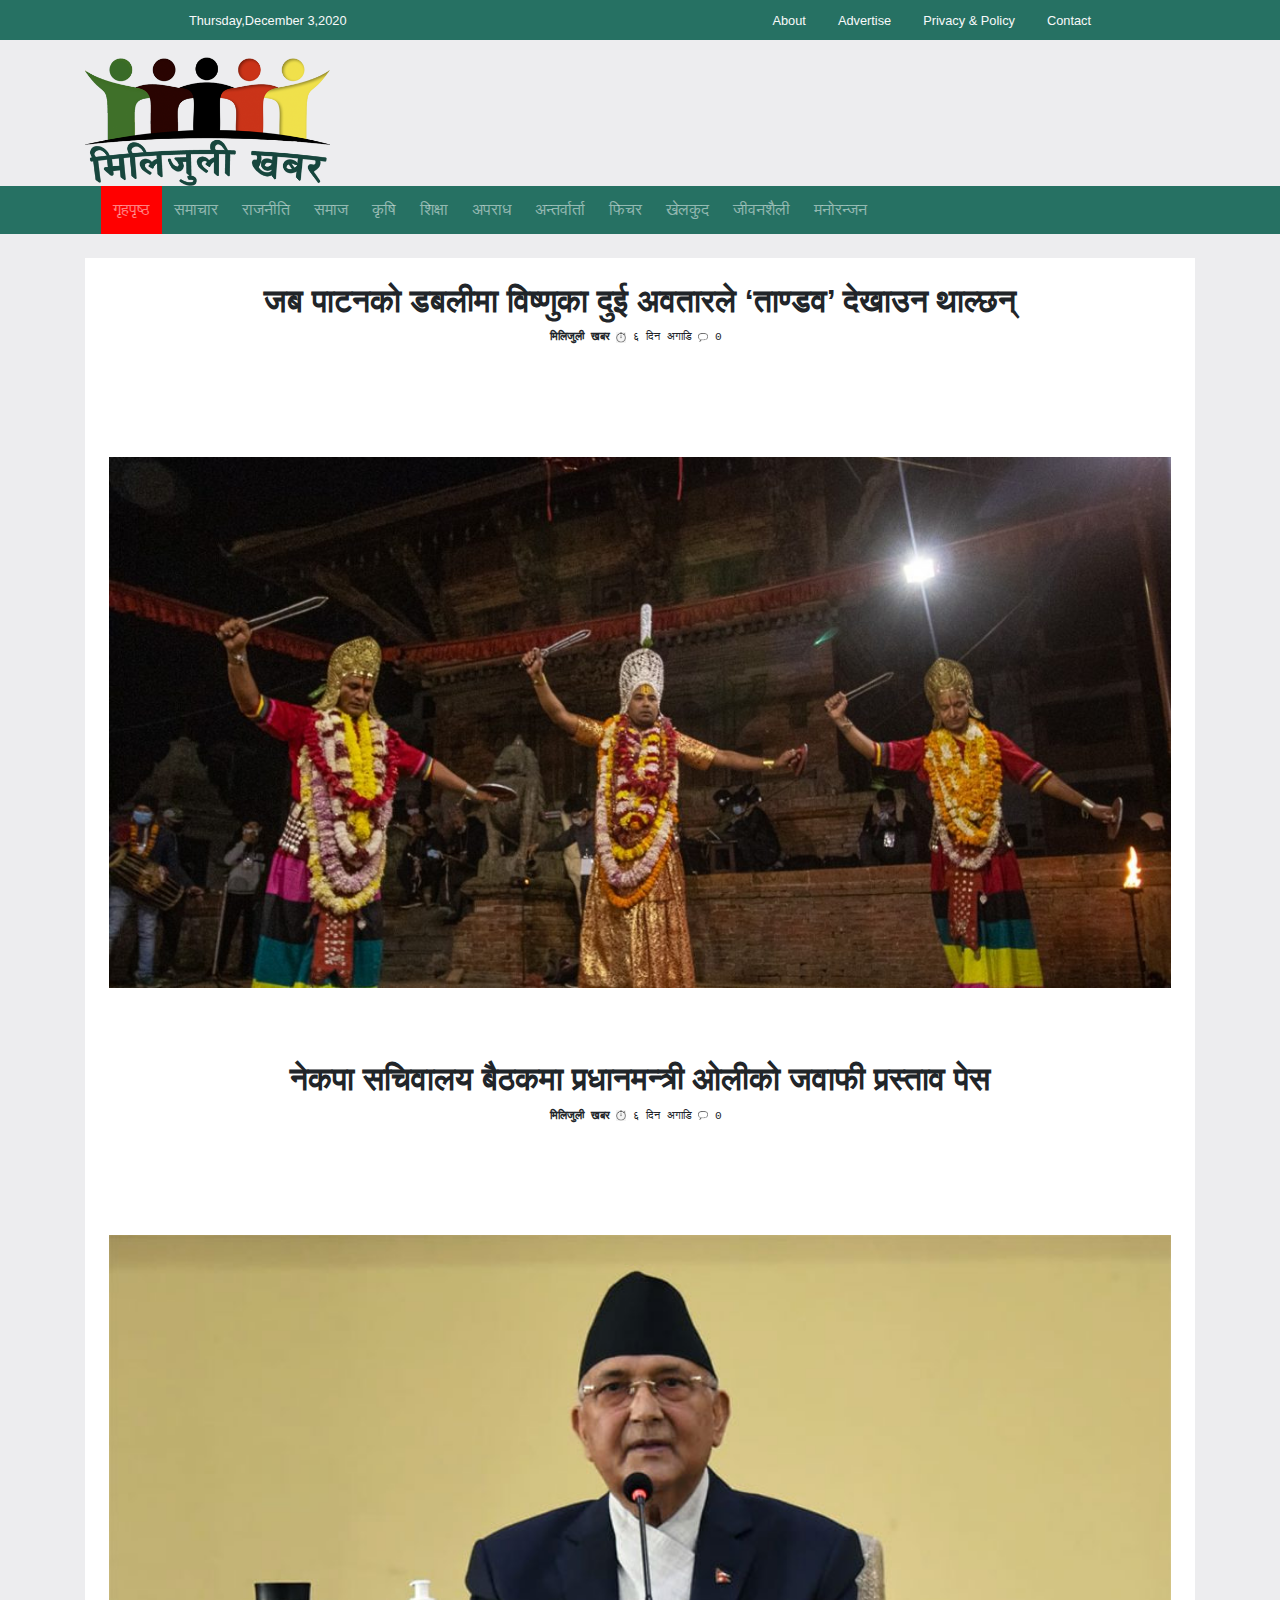
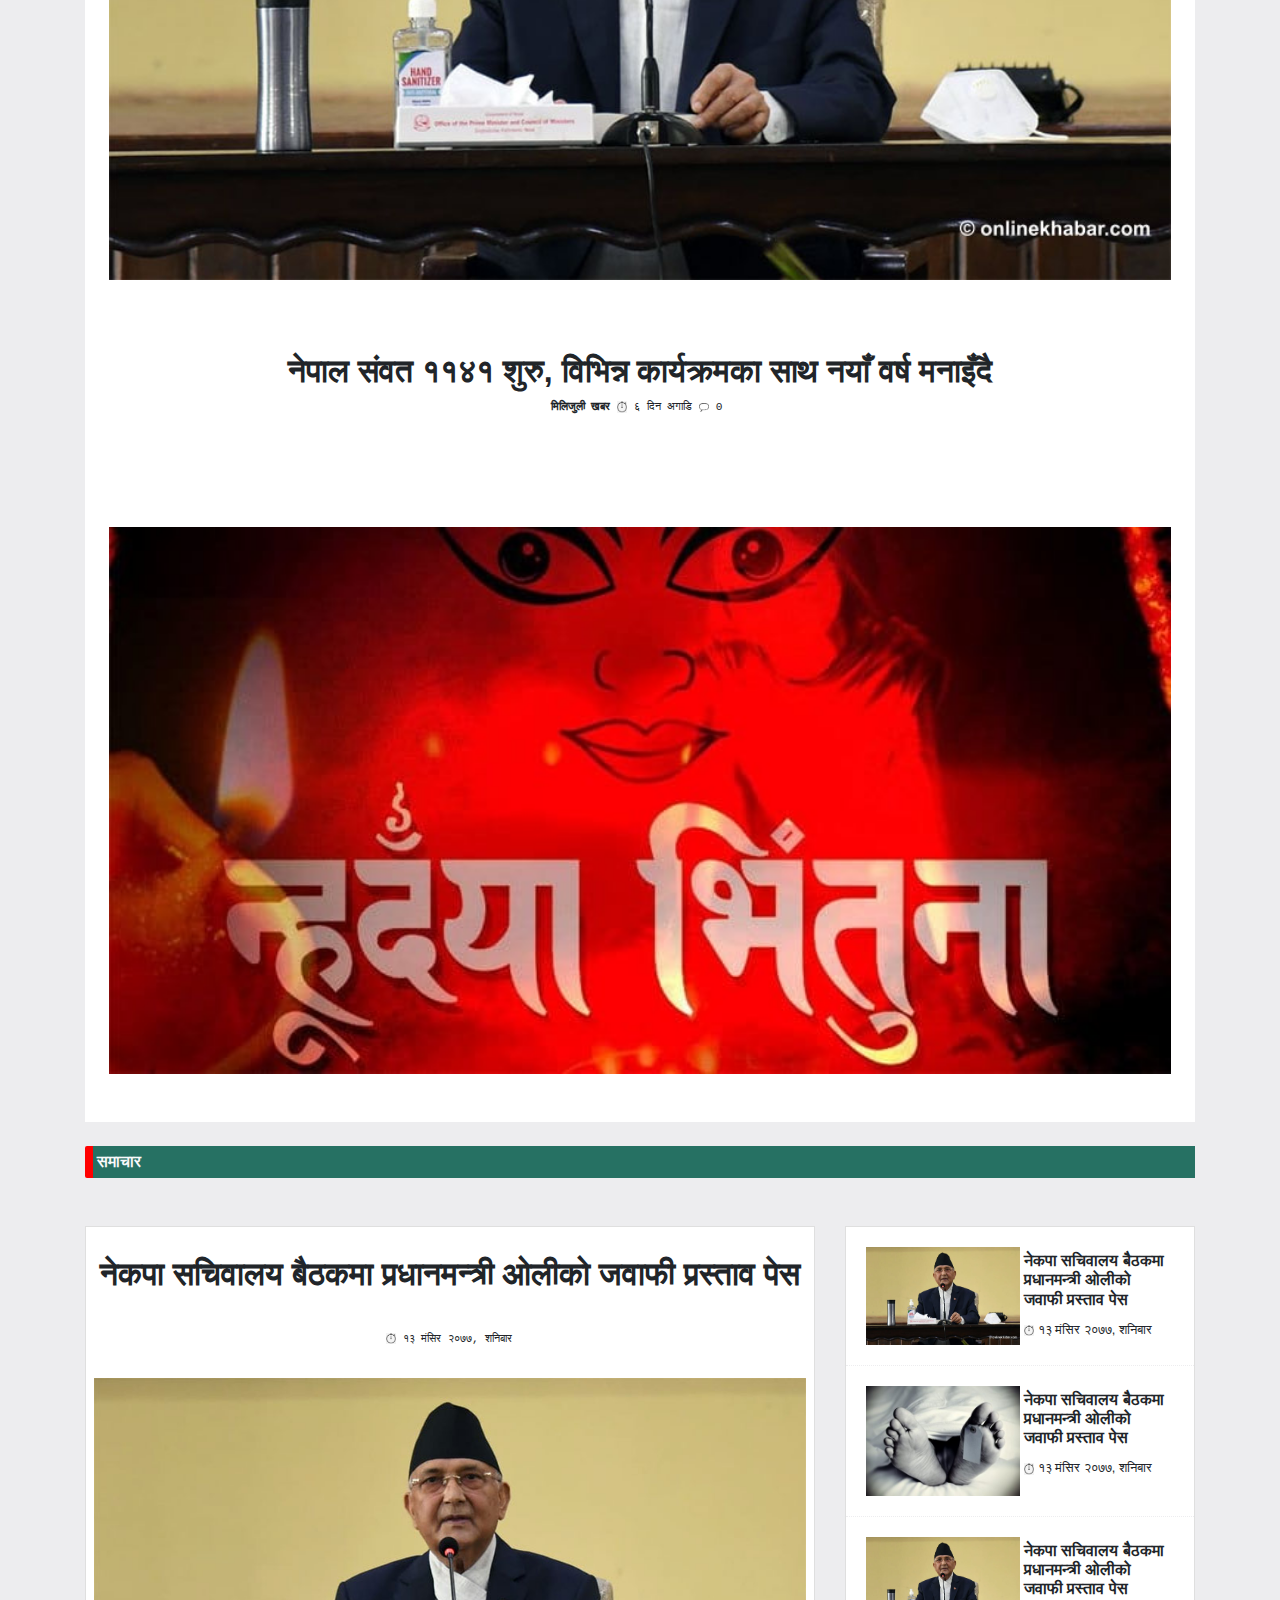
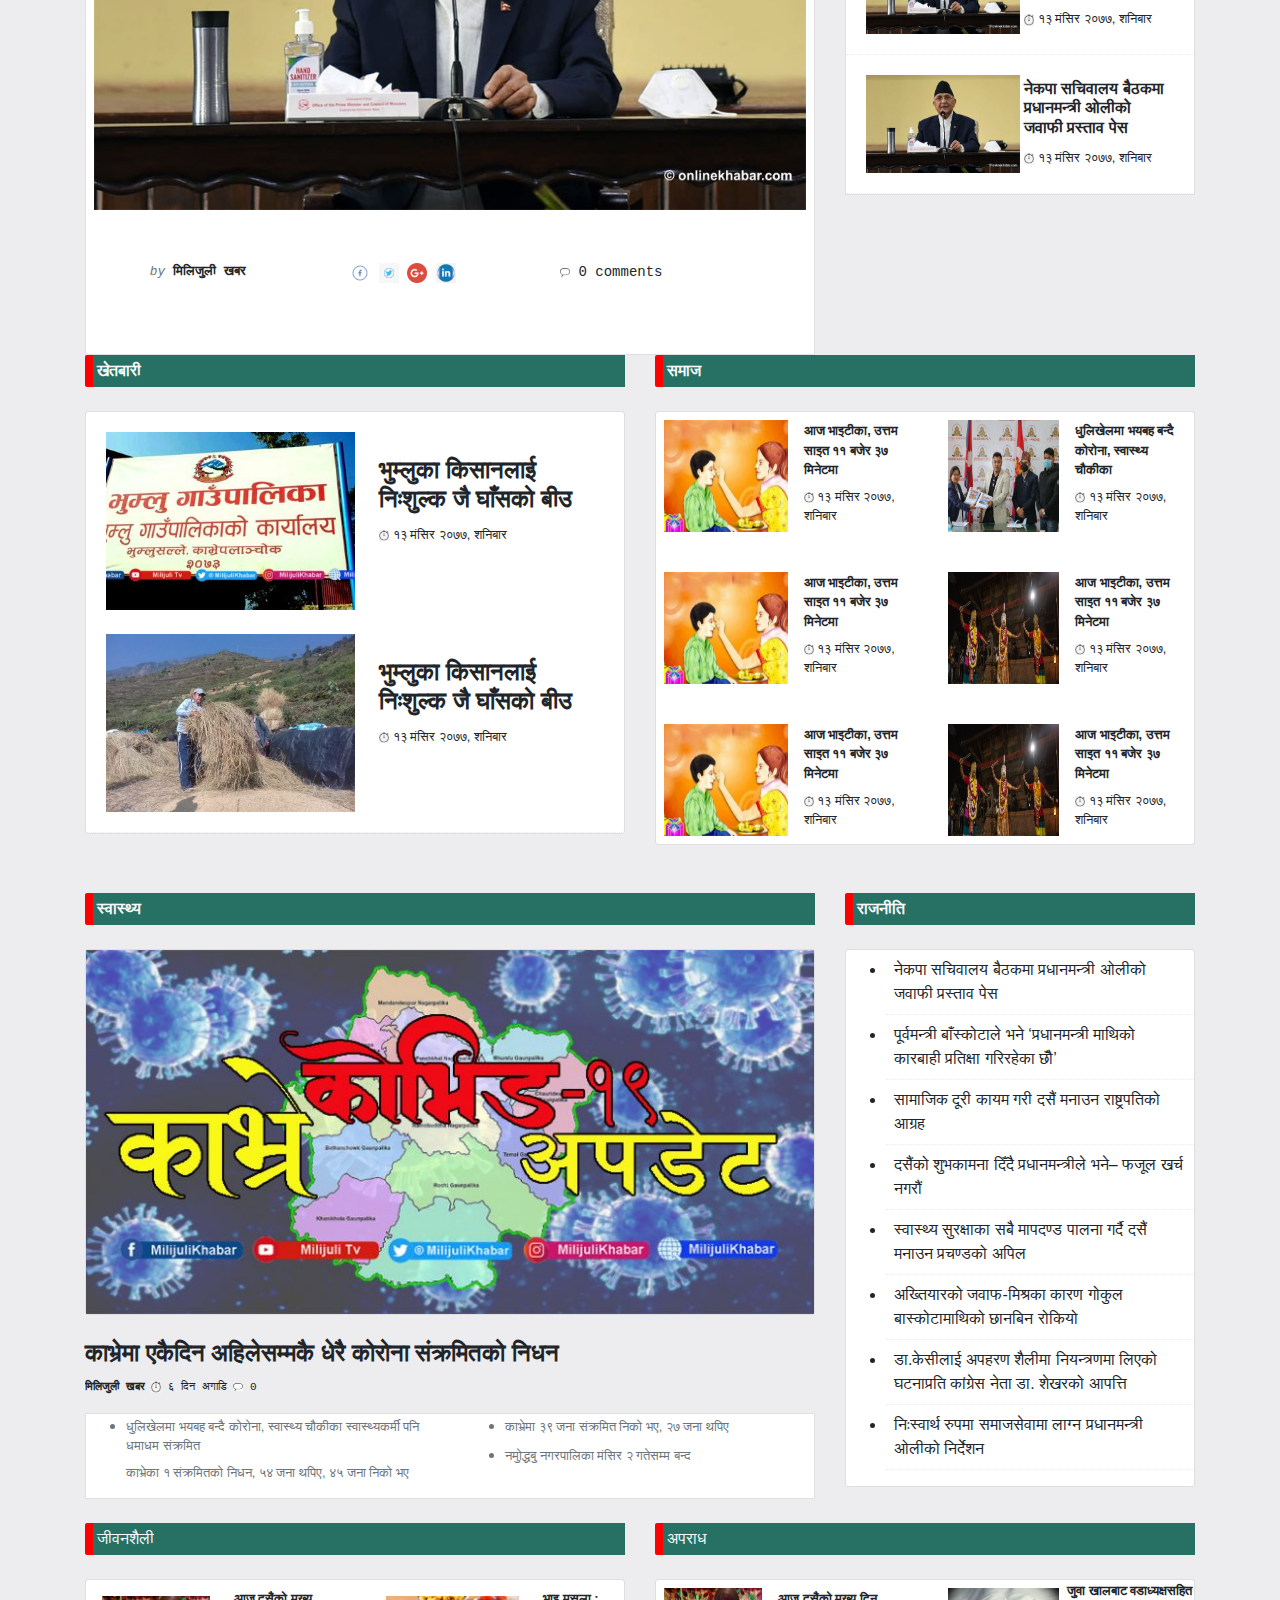
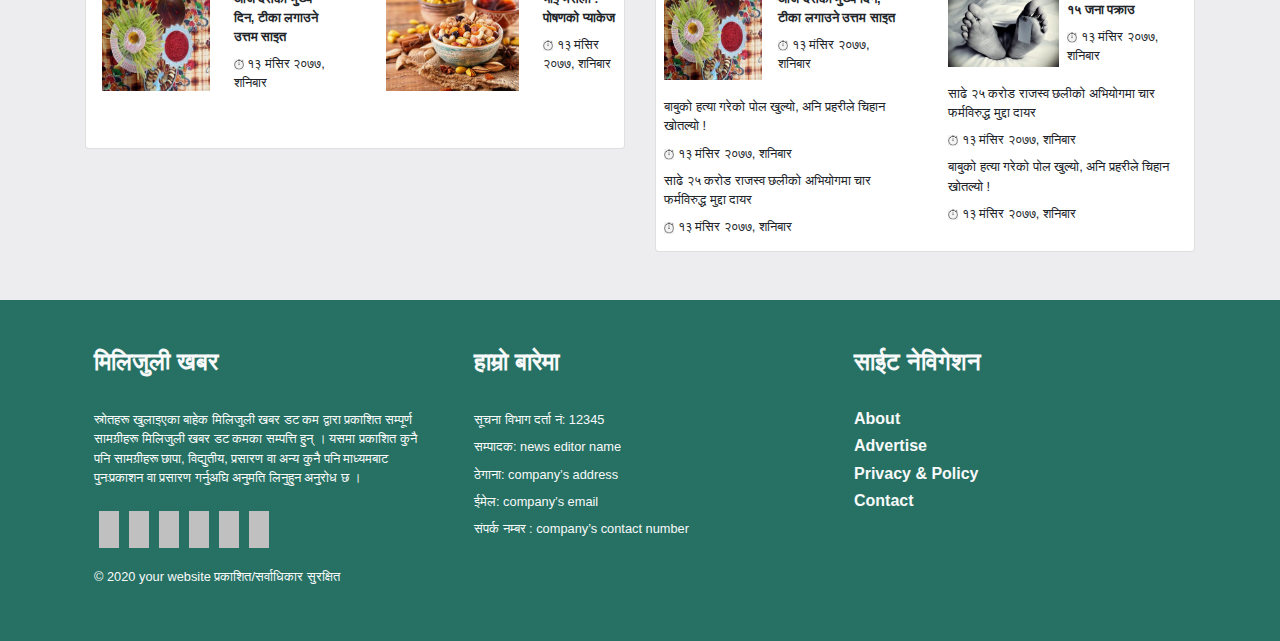
<file: index.html>
<!DOCTYPE html>
<html lang="en">

<head>
  <meta charset="UTF-8">
  <meta name="viewport" content="width=device-width, initial-scale=1.0">
  <link rel="stylesheet" href="https://maxcdn.bootstrapcdn.com/bootstrap/4.5.2/css/bootstrap.min.css">
  <script src="https://ajax.googleapis.com/ajax/libs/jquery/3.5.1/jquery.min.js"></script>
  <script src="https://cdnjs.cloudflare.com/ajax/libs/popper.js/1.16.0/umd/popper.min.js"></script>
  <script src="https://maxcdn.bootstrapcdn.com/bootstrap/4.5.2/js/bootstrap.min.js"></script>
  <link rel="stylesheet" href="https://pro.fontawesome.com/releases/v5.10.0/css/all.css" integrity="sha384-AYmEC3Yw5cVb3ZcuHtOA93w35dYTsvhLPVnYs9eStHfGJvOvKxVfELGroGkvsg+p" crossorigin="anonymous"/>
  <link rel="stylesheet" href="css/index.css">
  <title>Milijuli Khabar</title>
</head>

<body>
  <div class="container-fluid bgcolor p-0">


    <div class="d-flex justify-content-around bgd mb-3">
      <ul class="nav">
        <li class="nav-item active"><a class="nav-link text-light mr-5" href="#"><small>Thursday,December 3,2020</small></a>
        </li>

      </ul>

     
        <ul class="nav">
          <li class="nav-item active"><a class="nav-link text-light" href="About.html"><small>About</small></a></li>
          <li class="nav-item active"><a class="nav-link text-light" href="#"><small>Advertise</small></a></li>
          <li class="nav-item active"><a class="nav-link text-light" href="#"><small>Privacy & Policy</small></a></li>
          <li class="nav-item active"><a class="nav-link text-light" href="#"><small>Contact</small></a></li>


        </ul>
      
    </div>
    <div class="container">
      <img src="img/final.png" alt="logo" height="130px" class="logo">
    </div>


    <nav class="navbar navbar-expand-md bgd navbar-dark d-flex">
      <a class="navbar-brand" href="#"></a>
      <P class="abc">मिलिजुली खबर</P></a>
      <button class="navbar-toggler" type="button" data-toggle="collapse" data-target="#collapsibleNavbar">
        <span class="navbar-toggler-icon"></span>
      </button>
      <div class="collapse navbar-collapse" id="collapsibleNavbar">
        <div class="container ">
          <ul class="navbar-nav mx-2">
            <li class="nav-item" id="br">
              <a class="nav-link " href="index.html">
               गृहपृष्ठ 
              </a>
            </li>
            <li class="nav-item">
              <a class="nav-link" href="samachar.html">
               समाचार
              </a>
            </li>
            <li class="nav-item">
              <a class="nav-link" href="#">
                राजनीति 
              </a>
            </li>
            <li class="nav-item">
              <a class="nav-link" href="#">
                 समाज 
              </a>
            </li>
            <li class="nav-item">
              <a class="nav-link" href="#">
               कृषि 
              </a>
            </li>
            <li class="nav-item">
              <a class="nav-link" href="#">
                 शिक्षा 
              </a>
            </li>
            <li class="nav-item">
              <a class="nav-link" href="#">
               अपराध
              </a>
            </li>
            <li class="nav-item">
              <a class="nav-link" href="#">
               अन्तर्वार्ता
              </a>
            </li>
            <li class="nav-item">
              <a class="nav-link" href="#">
                फिचर
              </a>
            </li>
            <li class="nav-item">
              <a class="nav-link" href="#">
                खेलकुद
              </a>
            </li>
            <li class="nav-item">
              <a class="nav-link" href="#">
               जीवनशैली
              </a>
            </li>
            <li class="nav-item">
              <a class="nav-link" href="#">
                मनोरन्जन
              </a>
            </li>
          </ul>
        </div>
           
       </div>


     
    </nav>
    <br>
    <div class="container">
    <div class="color"><br>
      <h2 class="text-center"><b> जब पाटनको डबलीमा विष्णुका दुई अवतारले ‘ताण्डव’ देखाउन थाल्छन् </b></h2>
      <h6 class="text-center">
        <pre><small><b>मिलिजुली खबर <img src="img/watch.png" width="10px"></b> ६ दिन अगाडि <img src="img/msg.png" width="10px"> 0</small> </pre>
      </h6>
      <br><br><br>
     <a href="news.html"> <img src="img/kartik.jpg" alt="image-first" width="100%" class="p-4"></a>
      <br><br><br>

      <h2 class="text-center"><b>नेकपा सचिवालय बैठकमा प्रधानमन्त्री ओलीको जवाफी प्रस्ताव पेस</b></h2>
      <h6 class="text-center">
        <pre><small><b>मिलिजुली खबर <img src="img/watch.png" width="10px"></b> ६ दिन अगाडि <img src="img/msg.png" width="10px"> 0</small> </pre>
      </h6>
      <br><br><br>
      <img src="img/kp-sharma-oli.jpg" alt="kp budo ko photo" width="100%" class="p-4"> 
      <br><br><br>

      <h2 class="text-center"><b>नेपाल संवत ११४१ शुरु, विभिन्न कार्यक्रमका साथ नयाँ वर्ष मनाइँदै</b></h2>
      <h6 class="text-center">
        <pre><small><b>मिलिजुली खबर <img src="img/watch.png" alt="watch photo" width="10px"> </b>६ दिन अगाडि <img src="img/msg.png" alt="msg" width="10px"> 0 </small></pre>
      </h6>
      <br><br><br>
      <img src="img/nepal-samvat.jpeg" alt="kalimata" width="100%" class="p-4">
      <br>
      <br>

    </div>
    <br>
    <div class="d-flex">
      <div class="p-1 bgd-f"></div>
      <div class=" p-1 flex-fill bgd text-light"><b>समाचार</b></div>
    </div>

    <br>
    <br>
    
      <div class="row">
        <div class="col-sm-8">
          <div class="card" style="border-radius: 0px;">
            <br>
            <h2 class="text-center p-1"><b>नेकपा सचिवालय बैठकमा प्रधानमन्त्री ओलीको जवाफी प्रस्ताव पेस</b></h2>
            <br>

            <h6 class="text-center">
              <pre><small> <img src="img/watch.png" width="10px"> १३ मंसिर २०७७, शनिबार</small> </pre>
            </h6>
            <img src="img/kp-sharma-oli.jpg" alt="thyaukey" class="card-img-top p-2" width="100%"
              style="border-radius: 0px;"><br>
            <div class="card-body d-flex justify-content-around">
              <pre><h6><small><i class="text-secondary">by</i><b> मिलिजुली खबर </b></small> </h6> </pre>
              <pre><a href="https://www.facebook.com/saugat.stha.982"><img src="img/facebook.png" width="20px"></a> <a href="#"><img src="img/twitter.png" width="20px"></a> <a href="#"><img src="img/glogo.png" width="20px"></a> <a href="#"><img src="img/in.jpeg" width="20px" ></a>  </pre>
              <pre><img src="img/msg.png" width="10px"> 0 comments</pre>

              <br>
              <br>
              <br>
            </div>

          </div>


        </div>

        <div class="col-sm-4">
          <div class="card d-flex justify-content-around" style="border-radius: 0px;">

            <div class="card-body d-flex justify-content-around" style="border-bottom: 1px dotted#EDEDEF;">
              <img src="img/kp-sharma-oli.jpg" alt="kp suddo ko photo" width="50%">
              <div style="float: left" class="p-1 justify-content-around">
                <h6><b>नेकपा सचिवालय बैठकमा प्रधानमन्त्री ओलीको जवाफी प्रस्ताव पेस</b></h6>
                <small> <img src="img/watch.png" width="10px"> १३ मंसिर २०७७, शनिबार</small>
              </div>
            </div>


            <div class="card-body d-flex justify-content-around" style="border-bottom: 1px dotted#EDEDEF;">
              <img src="img/banepa.jpg" width="50%">
              <div style="float: left" class="p-1 justify-content-around">
                <h6><b>नेकपा सचिवालय बैठकमा प्रधानमन्त्री ओलीको जवाफी प्रस्ताव पेस</b></h6>
                <small> <img src="img/watch.png" width="10px"> १३ मंसिर २०७७, शनिबार</small>
              </div>
            </div>

            <div class="card-body d-flex justify-content-around" style="border-bottom: 1px dotted#EDEDEF;">
              <img src="img/kp-sharma-oli.jpg" width="50%">
              <div style="float: left" class="p-1 justify-content-around">
                <h6><b>नेकपा सचिवालय बैठकमा प्रधानमन्त्री ओलीको जवाफी प्रस्ताव पेस</b></h6>
                <small> <img src="img/watch.png" width="10px"> १३ मंसिर २०७७, शनिबार</small>
              </div>
            </div>

            <div class="card-body d-flex justify-content-around" style="border-bottom: 1px dotted#EDEDEF;">
              <img src="img/kp-sharma-oli.jpg" width="50%">
              <div style="float: left" class="p-1 justify-content-around">
                <h6><b>नेकपा सचिवालय बैठकमा प्रधानमन्त्री ओलीको जवाफी प्रस्ताव पेस</b></h6>
                <small> <img src="img/watch.png" width="10px"> १३ मंसिर २०७७, शनिबार</small>
              </div>
            </div>

          </div>


        </div>

      </div>




    

    
      <div class="row">
        <div class="col-sm-6">
          <div class="d-flex">
            <div class="p-1 bgd-f"></div>
            <div class=" p-1 flex-fill bgd text-light"><b>खेतबारी</b></div>
          </div>
          <br>
          <div>
            <div class="card ">

              <div class="card-body" style="border-bottom: 1px dotted#EDEDEF;">
                <div class="d-flex justify-content-around">
                  <img src="img/bhumlu.jpg" width="50%">
                  <div class="p-4 ">
                    <h4><b>भुम्लुका किसानलाई निःशुल्क जै घाँसको बीउ</b></h4>
                    <small> <img src="img/watch.png" width="10px"> १३ मंसिर २०७७, शनिबार</small>
                  </div>

                </div>
                <br>
                <div class="d-flex justify-content-around">
                  <img src="img/sanchar.jpg" width="50%">
                  <div class="p-4 ">
                    <h4><b>भुम्लुका किसानलाई निःशुल्क जै घाँसको बीउ</b></h4>
                    <small> <img src="img/watch.png" width="10px"> १३ मंसिर २०७७, शनिबार</small>
                  </div>

                </div>


              </div>
            </div>
          </div>
        </div>
        <!----second row-->
        <div class="col-sm-6">
          <div class="d-flex justify-content-around">
            <div class="p-1 bgd-f"></div>
            <div class=" p-1 flex-fill bgd text-light"><b>समाज</b></div>
          </div>
          <br>
          <div class="card">
            <div class="row">
              <div class="col-sm-6">
                <div class="d-flex justify-content-around">
                  <img src="img/bhaitika.jpg" width="55%" class="p-2">
                  <div class="p-2">
                    <h6><small><b>आज भाइटीका, उत्तम साइत ११ बजेर ३७ मिनेटमा</b></small></h6>
                    <h6><small> <img src="img/watch.png" width="10px"> १३ मंसिर २०७७, शनिबार</small></h6>
                  </div>
                </div>

                <br>
                <div class="d-flex justify-content-around">
                  <img src="img/bhaitika.jpg" width="55%" class="p-2">
                  <div class="p-2">
                    <h6><small><b>आज भाइटीका, उत्तम साइत ११ बजेर ३७ मिनेटमा</b></small></h6>
                    <h6><small> <img src="img/watch.png" width="10px"> १३ मंसिर २०७७, शनिबार</small></h6>
                  </div>
                </div>
                <br>
                <div class="d-flex justify-content-around">
                  <img src="img/bhaitika.jpg" width="55%" class="p-2">
                  <div class="p-2">
                    <h6><small><b>आज भाइटीका, उत्तम साइत ११ बजेर ३७ मिनेटमा</b></small></h6>
                    <h6><small> <img src="img/watch.png" width="10px"> १३ मंसिर २०७७, शनिबार</small></h6>
                  </div>
                </div>

              </div>
              <div class="col-sm-6 ">
                <div class="d-flex justify-content-around">
                  <img src="img/dhulikhel2.jpg" width="50%" class="p-2">
                  <div class="p-2">
                    <h6><small><b>धुलिखेलमा भयबह बन्दै कोरोना, स्वास्थ्य चौकीका</b></small></h6>
                    <h6><small> <img src="img/watch.png" width="10px"> १३ मंसिर २०७७, शनिबार</small></h6>
                  </div>
                </div>
                <br>
                <div class=" d-flex justify-content-around">
                  <img src="img/kartik.jpg" width="50%" class="p-2">
                  <div class="p-2">
                    <h6><small><b>आज भाइटीका, उत्तम साइत ११ बजेर ३७ मिनेटमा</b></small></h6>
                    <h6><small> <img src="img/watch.png" width="10px"> १३ मंसिर २०७७, शनिबार</small></h6>
                  </div>
                </div>
                <br>
                <div class=" d-flex justify-content-around">
                  <img src="img/kartik.jpg" width="50%" class="p-2">
                  <div class="p-2">
                    <h6><small><b>आज भाइटीका, उत्तम साइत ११ बजेर ३७ मिनेटमा</b></small></h6>
                    <h6><small> <img src="img/watch.png" width="10px"> १३ मंसिर २०७७, शनिबार</small></h6>
                  </div>
                </div>

              </div>

            </div>

          </div>

        </div>

      </div>
      <br><br>
      <!---another menu-->

      <div class="row">
        <div class="col-sm-8">
          <div class="d-flex">
            <div class="p-1 bgd-f"></div>
            <div class=" p-1 flex-fill bgd text-light"><b>स्वास्थ्य</b></div>
          </div>
          <br>
          <div class="card">
            <img src="img/corona.jpg">
          </div><br>
          <h4><b>काभ्रेमा एकैदिन अहिलेसम्मकै धेरै कोरोना संक्रमितको निधन</b></h4>
          <pre><small><b>मिलिजुली खबर <img src="img/watch.png" alt="watch photo" width="10px"> </b>६ दिन अगाडि <img src="img/msg.png" alt="msg" width="10px"> 0 </small></pre>


          <div class="card" style="border-radius: 0px;">
            <div class="row">
              <div class="col-sm-6">
                <ul>
                  <li class="text-secondary active">
                    <h6><small>धुलिखेलमा भयबह बन्दै कोरोना, स्वास्थ्य चौकीका स्वास्थ्यकर्मी पनि धमाधम संक्रमित</small>
                    </h6>
                  </li>
                  <h6 class="text-secondary"><small>काभ्रेका १ संक्रमितको निधन, ५४ जना थपिए, ४५ जना निको भए</small></h6>
                </ul>
              </div>
              <div class="col-sm-6">
                <ul>
                  <li class="text-secondary active">
                    <h6><small>काभ्रेमा ३९ जना संक्रमित निको भए, २७ जना थपिए</small></h6>
                  </li>
                  <li class="text-secondary active">
                    <h6><small>नमोुद्धबु नगरपालिका मंसिर २ गतेसम्म बन्द</small></h6>
                  </li>
                </ul>
              </div>
            </div>

          </div>

        </div>

        <!--next column-->
        <div class="col-sm-4">
          <div class="d-flex">
            <div class="p-1 bgd-f"></div>
            <div class=" p-1 flex-fill bgd text-light"><b>राजनीति</b></div>
          </div><br>
          <div class="card">
            <ul>
              <li class="borderbtn p-2 active">नेकपा सचिवालय बैठकमा प्रधानमन्त्री ओलीको जवाफी प्रस्ताव पेस</li>
              <li class="borderbtn p-2 active">पूर्वमन्त्री बाँस्कोटाले भने ‘प्रधानमन्त्री माथिको कारबाही प्रतिक्षा गरिरहेका
                छौँ’</li>
              <li class="borderbtn p-2 active">सामाजिक दूरी कायम गरी दसैं मनाउन राष्ट्रपतिको आग्रह</li>
              <li class="borderbtn p-2 active">दसैंको शुभकामना दिँदै प्रधानमन्त्रीले भने– फजूल खर्च नगरौं</li>
              <li class="borderbtn p-2 active">स्वास्थ्य सुरक्षाका सबै मापदण्ड पालना गर्दै दसैं मनाउन प्रचण्डको अपिल</li>
              <li class="borderbtn p-2 active">अख्तियारको जवाफ-मिश्रका कारण गोकुल बास्कोटामाथिको छानबिन रोकियो</li>
              <li class="borderbtn p-2 active">डा.केसीलाई अपहरण शैलीमा नियन्त्रणमा लिएको घटनाप्रति कांग्रेस नेता डा. शेखरको
                आपत्ति</li>
              <li class="borderbtn p-2 active">निःस्वार्थ रुपमा समाजसेवामा लाग्न प्रधानमन्त्री ओलीको निर्देशन</li>

            </ul>
          </div>
          </div>
          </div>
        <br>
          <!--jeevansaili-->

          <div class="row">
            <div class="col-sm-6">
              <div class="d-flex">
                <div class="p-1 bgd-f"></div>
                <div class="p-1 flex-fill bgd text-light">जीवनशैली</div>
              </div>
                <br>
                <div class="card" style="height: 170px;">
                 <div class="row">
                   <div class="col-sm-6">
                     <div class="d-flex justify-content-around">
                      <img src="img/dasain.jpg" width="55%" class="p-3">
                      <div class="p-2">
                        <h6><small><b>आज दसैंको मुख्य दिन, टीका लगाउने उत्तम साइत</b></small></h6>
                        <h6><small> <img src="img/watch.png" width="10px"> १३ मंसिर २०७७, शनिबार</small></h6>
                        </div>
                        
                     </div>
                    </div>

                    <div class="col-sm-6">
                      <div class="d-flex justify-content-around">
                        <img src="img/kaju.jpg" width="65%" class="p-3">
                        <div class="p-2"> 
                          <h6><small><b>भाइ मसला : पोषणको प्याकेज</b></small></h6>
                          <h6><small> <img src="img/watch.png" width="10px"> १३ मंसिर २०७७, शनिबार</small></h6>
                          
                        </div>

                      </div>

                    </div>
                  </div>
              </div>
            </div>


            <div class="col-sm-6">
              <div class="d-flex">
                <div class="p-1 bgd-f"></div>
                <div class="p-1 flex-fill bgd text-light">अपराध</div>

              </div>
              <br>

              <div class="card" >
                <div class="row">
                  <div class="col-sm-6">
                    <div class="d-flex justify-content-around">
                     <img src="img/dasain.jpg" width="45%" class="p-2">
                     <div class="p-2">
                       <h6><small><b>आज दसैंको मुख्य दिन, टीका लगाउने उत्तम साइत</b></small></h6>
                       <h6><small> <img src="img/watch.png" width="10px"> १३ मंसिर २०७७, शनिबार</small></h6>
                       </div>
                       
                    </div>
                    <div class="p-2">
                      <h6><small>बाबुको हत्या गरेको पोल खुल्यो, अनि प्रहरीले चिहान खोतल्यो !</small></h6>
                    <h6><small> <img src="img/watch.png" width="10px"> १३ मंसिर २०७७, शनिबार</small></h6>
                    <h6><small>साढे २५ करोड राजस्व छलीको अभियोगमा चार फर्मविरुद्ध मुद्दा दायर</small></h6>
                    <h6><small> <img src="img/watch.png" width="10px"> १३ मंसिर २०७७, शनिबार</small></h6>
                    </div>
                   </div>

                   <div class="col-sm-6"> 
                      <div class="d-flex justify-content-around"> 
                        <img src="img/banepa.jpg" width="50%" class="p-2">
                        <div>
                          <h6><small><b>जुवा खालबाट वडाध्यक्षसहित १५ जना पक्राउ</b></small></h6>
                          <h6><small> <img src="img/watch.png" width="10px"> १३ मंसिर २०७७, शनिबार</small></h6>
                        </div>
                      </div>
                      <div class="p-2">
                        <h6><small>साढे २५ करोड राजस्व छलीको अभियोगमा चार फर्मविरुद्ध मुद्दा दायर</small></h6>
                      <h6><small> <img src="img/watch.png" width="10px"> १३ मंसिर २०७७, शनिबार</small></h6>
                      <h6><small>बाबुको हत्या गरेको पोल खुल्यो, अनि प्रहरीले चिहान खोतल्यो !</small></h6>
                      <h6><small> <img src="img/watch.png" width="10px"> १३ मंसिर २०७७, शनिबार</small></h6>
                      </div>
                   </div>


              </div>

            </div>


          </div>
         
 





      </div>
    </div>
    <br><br>

      <footer class="container-fluid bgd">
        <div class="container bgd-footer"><br> 
          <div class="row ">
            <!--footer content-->
            <div class="col-sm-4 p-4 text-light">
              <h4 ><b>मिलिजुली खबर</b></h4><br>
              <h6><small>स्रोतहरू खुलाइएका बाहेक मिलिजुली खबर डट कम द्वारा प्रकाशित सम्पूर्ण सामग्रीहरू मिलिजुली खबर डट कमका सम्पत्ति हुन् । यसमा प्रकाशित कुनै पनि सामग्रीहरू छापा, विद्युतीय, प्रसारण वा अन्य कुनै पनि माध्यमबाट पुनःप्रकाशन वा प्रसारण गर्नुअघि अनुमति लिनुहुन अनुरोध छ ।</small></h6>
              <br>
              
                <div>
                  <a class="fb-ic" href="https://www.facebook.com/surpasstechnologies/">
                    <i class="fab fa-facebook-f  " style="color: seashell; margin: 5px; background-color:silver; padding: 10px;" > </i>
                  </a>
                  <a class="tw-ic">
                    <i class="fab fa-twitter "style="color: seashell; margin: 5px; background-color:silver; padding: 10px;" > </i>
                  </a>
                  <a class="gplus-ic">
                    <i class="fab fa-google-plus-g " style="color: seashell; margin: 5px; background-color:silver; padding: 10px;"> </i>
                  </a>
                  <a class="li-ic">
                    <i class="fab fa-linkedin-in " style="color: seashell; margin: 5px; background-color:silver; padding: 10px;"> </i>
                  </a>
                  <a class="ins-ic">
                    <i class="fab fa-instagram " style="color: seashell; margin: 5px; background-color:silver; padding: 10px;"> </i>
                  </a>
                  <a class="pin-ic">
                    <i class="fab fa-pinterest " style="color: seashell; margin: 5px; background-color:silver; padding: 10px;"> </i>
                  </a>
                </div><br>
                <h6><small>© 2020 your website प्रकाशित/सर्वाधिकार सुरक्षित</small></h6><br>
              
            </div>
            <!---footer 2nd column-->
            <div class="col-sm-4 p-4 text-light">
              <h4><b>हाम्रो बारेमा</b></h4><br>
              <h6><small>सूचना विभाग दर्ता नं: 12345</small></h6>
              <h6><small>सम्पादक: news editor name</small></h6>
              <h6><small>ठेगाना: company’s address</small></h6>
              <h6><small>ईमेल: company’s email</small></h6>
              <h6><small>संपर्क नम्बर : company’s contact number</small></h6>
            </div>
            <!--footer 3rd column-->
            <div class="col-sm-4 p-4 text-light"> 
              <h4><b>साईट नेविगेशन</b></h4><br>
              <div> 
              <h6><b><a href="#" class="text-light">About</a></b></h6>
              <h6><b><a href="#" class="text-light">Advertise</a></b></h6>
              <h6><b><a href="#" class="text-light">Privacy & Policy</a></b></h6>
              <h6><b><a href="#" class="text-light">Contact</a></b></h6>

              </div>


            </div>
          </div>
        </div>

      </footer>

</body>

</html>
</file>
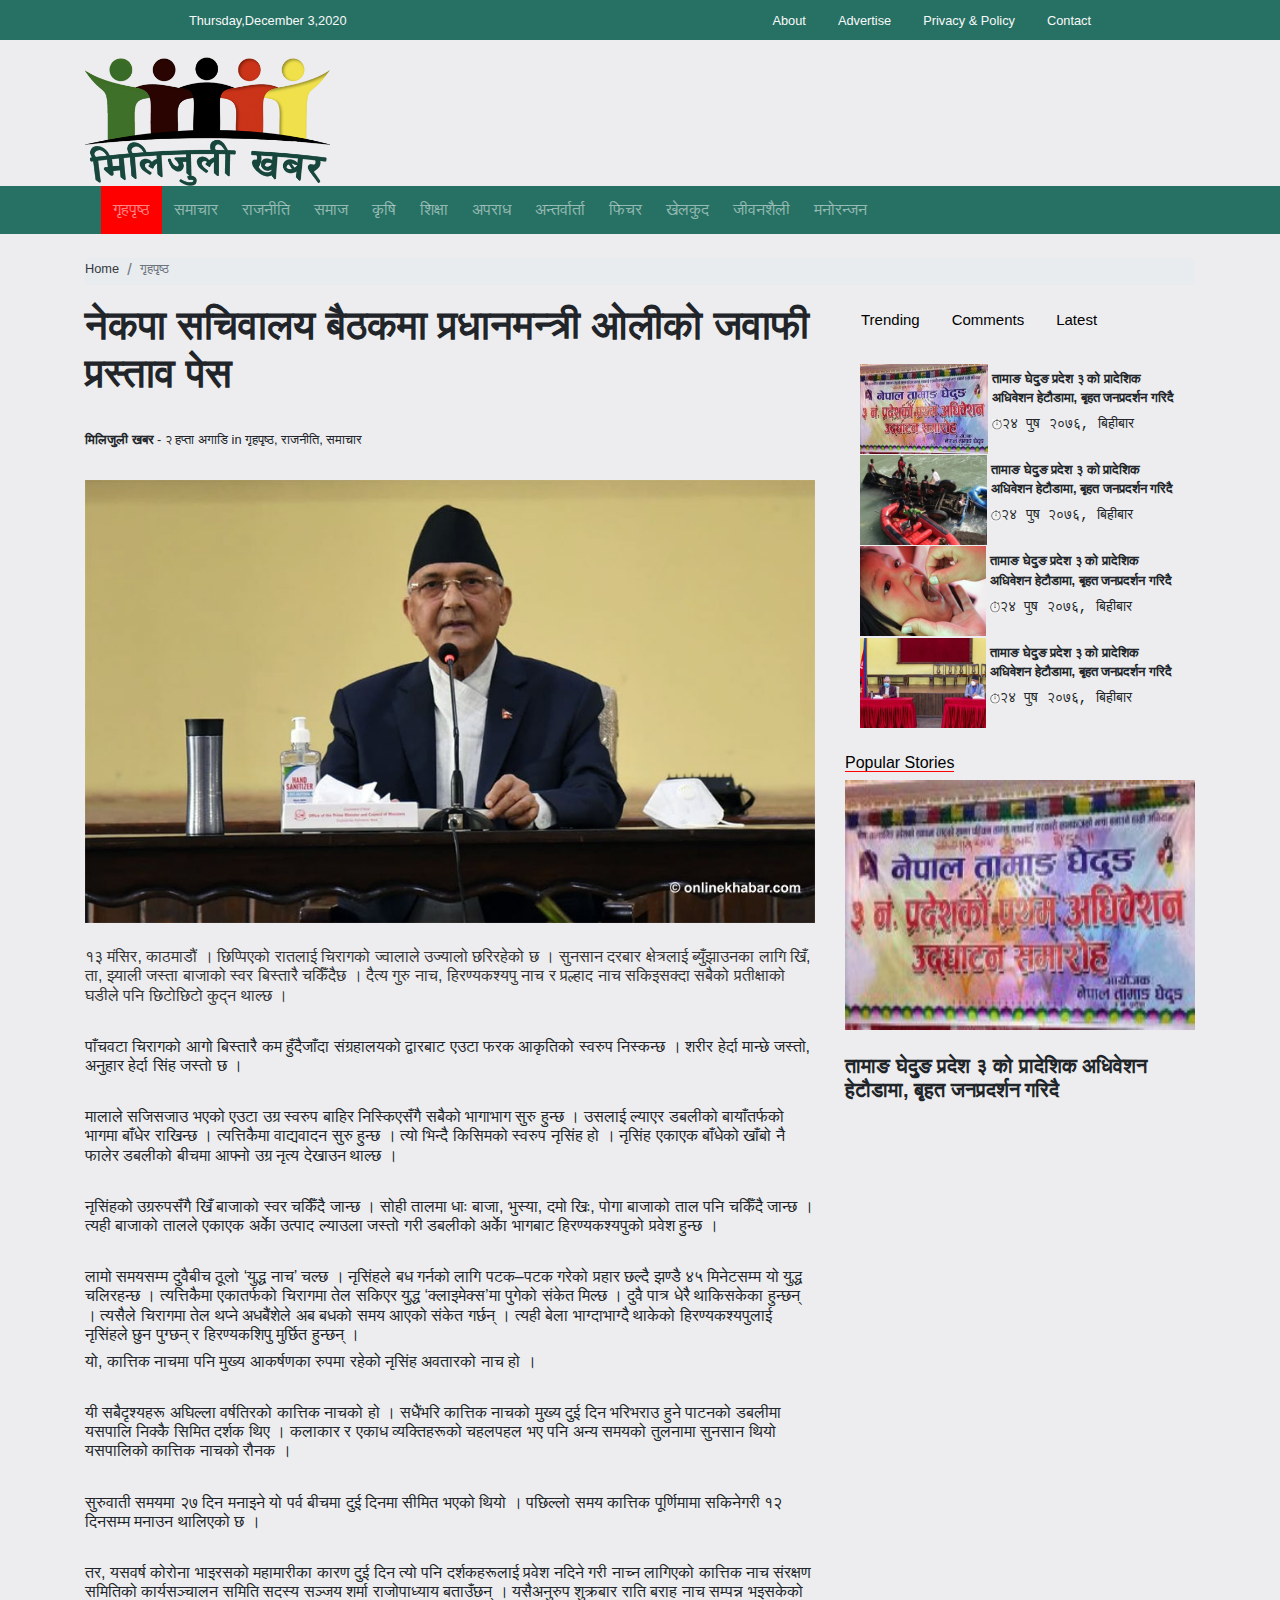
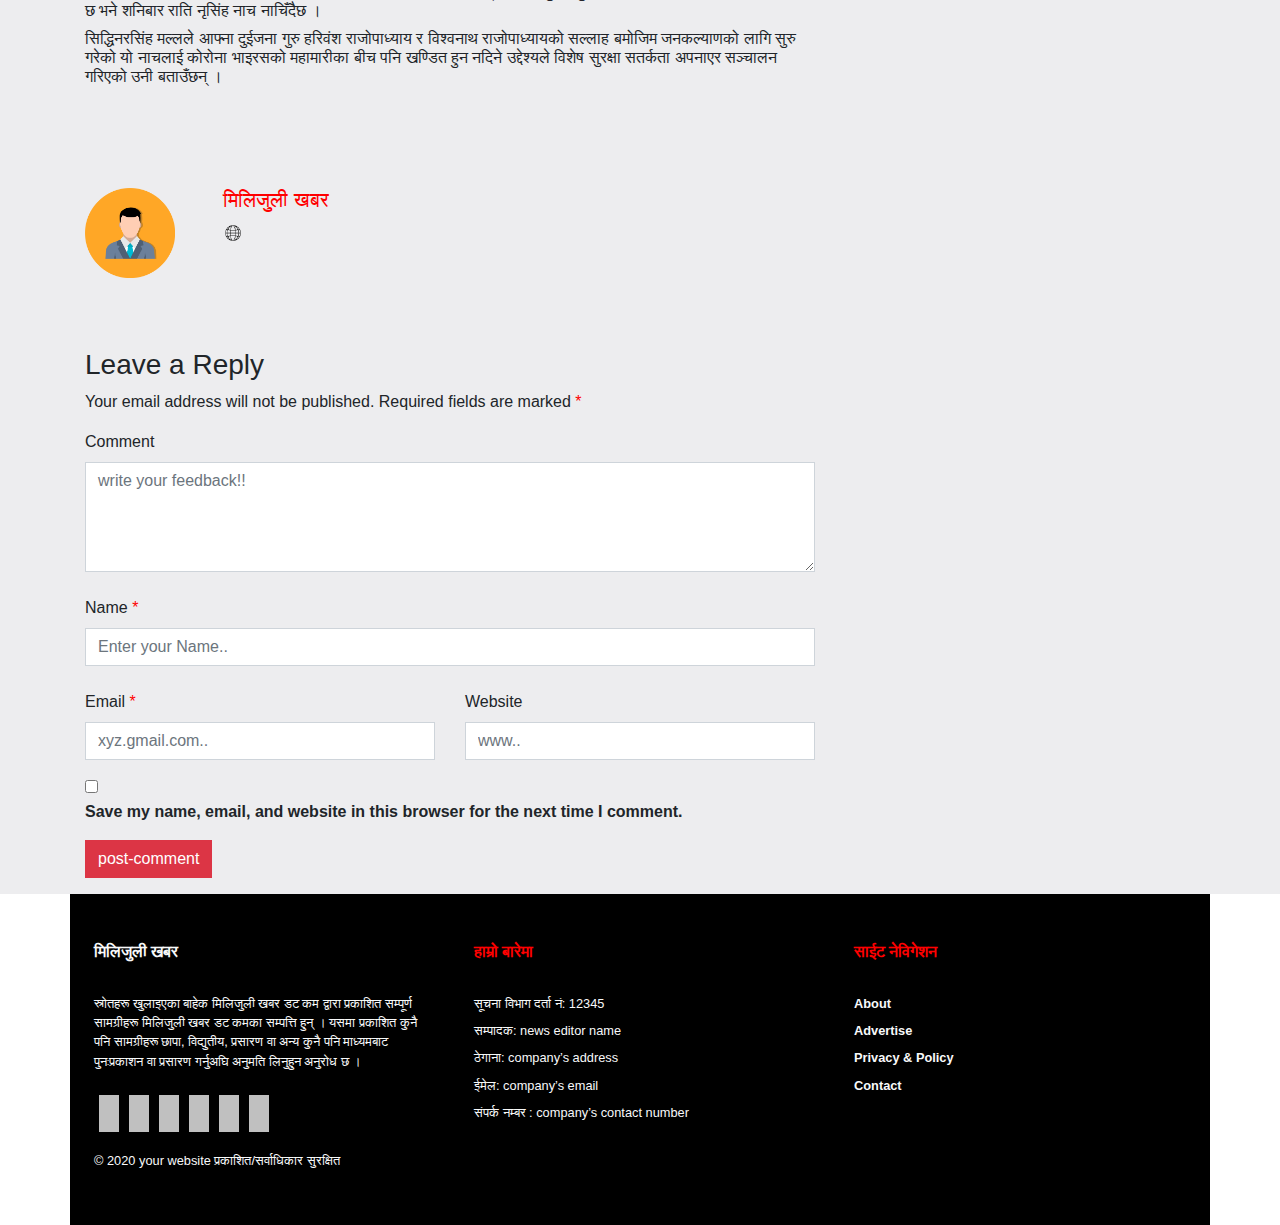
<file: news.html>
<!DOCTYPE html>
<html lang="en">

<head>
  <meta charset="UTF-8">
  <meta name="viewport" content="width=device-width, initial-scale=1.0">
  <link rel="stylesheet" href="https://maxcdn.bootstrapcdn.com/bootstrap/4.5.2/css/bootstrap.min.css">
  <script src="https://ajax.googleapis.com/ajax/libs/jquery/3.5.1/jquery.min.js"></script>
  <script src="https://cdnjs.cloudflare.com/ajax/libs/popper.js/1.16.0/umd/popper.min.js"></script>
  <script src="https://maxcdn.bootstrapcdn.com/bootstrap/4.5.2/js/bootstrap.min.js"></script>
  <link rel="stylesheet" href="https://pro.fontawesome.com/releases/v5.10.0/css/all.css"
    integrity="sha384-AYmEC3Yw5cVb3ZcuHtOA93w35dYTsvhLPVnYs9eStHfGJvOvKxVfELGroGkvsg+p" crossorigin="anonymous" />
  <link rel="stylesheet" href="css/style.css">
  <title>News panel</title>
</head>

<body>
  <div class="container-fluid p-0 bg-color">
    <div class="d-flex justify-content-around bgd mb-3">
      <ul class="nav">
        <li class="nav-item"><a class="nav-link text-light mr-5" href="#"><small>Thursday,December 3,2020</small></a>
        </li>

      </ul>

      <div>
        <ul class="nav">
          <li class="nav-item"><a class="nav-link text-light" href="About.html"><small>About</small></a></li>
          <li class="nav-item"><a class="nav-link text-light" href="#"><small>Advertise</small></a></li>
          <li class="nav-item"><a class="nav-link text-light" href="#"><small>Privacy & Policy</small></a></li>
          <li class="nav-item"><a class="nav-link text-light" href="#"><small>Contact</small></a></li>


        </ul>
      </div>
    </div>
    <!--logo-->
    <div class="container">
      <img src="img/final.png" alt="logo" height="130px" class="logo">
    </div>
    <!-----navbar-->

    <nav class="navbar navbar-expand-md bgd navbar-dark ">
      <a class="navbar-brand" href="#"></a>

      <P class="abc">मिलिजुली खबर</P>
      <button class="navbar-toggler" type="button" data-toggle="collapse" data-target="#collapsibleNavbar">
        <span class="navbar-toggler-icon"></span>
      </button>
      <div class="collapse navbar-collapse" id="collapsibleNavbar">
        <div class="container">
          <ul class="navbar-nav mx-2">
            <li class="nav-item" id="br">
              <a class="nav-link " href="index.html">
                गृहपृष्ठ
              </a>
            </li>
            <li class="nav-item">
              <a class="nav-link" href="samachar.html">
                समाचार
              </a>
            </li>
            <li class="nav-item">
              <a class="nav-link" href="#">
                राजनीति
              </a>
            </li>
            <li class="nav-item">
              <a class="nav-link" href="#">
                समाज
              </a>
            </li>
            <li class="nav-item">
              <a class="nav-link" href="#">
                कृषि
              </a>
            </li>
            <li class="nav-item">
              <a class="nav-link" href="#">
                शिक्षा
              </a>
            </li>
            <li class="nav-item">
              <a class="nav-link" href="#">
                अपराध
              </a>
            </li>
            <li class="nav-item">
              <a class="nav-link" href="#">
                अन्तर्वार्ता
              </a>
            </li>
            <li class="nav-item">
              <a class="nav-link" href="#">
                फिचर
              </a>
            </li>
            <li class="nav-item">
              <a class="nav-link" href="#">
                खेलकुद
              </a>
            </li>
            <li class="nav-item">
              <a class="nav-link" href="#">
                जीवनशैली
              </a>
            </li>
            <li class="nav-item">
              <a class="nav-link" href="#">
                मनोरन्जन
              </a>
            </li>
          </ul>
        </div>
      </div>
    </nav>
    <br>

    <!-----------------------navbar end-->
    <!-----container-div-->
    <div class="container">
      <nav aria-label="breadcrumb">
        <ol class="breadcrumb  p-0">
          <li class="breadcrumb-item"><a href="index.html" class="text-dark">
              <h6><small>Home</small></h6>
            </a></li>
          <li class="breadcrumb-item active" aria-current="page">
            <h6><small>गृहपृष्ठ</small></h6>
          </li>
        </ol>
      </nav>
      <div class="row">
        <div class="col-sm-8">

          <h1><b>नेकपा सचिवालय बैठकमा प्रधानमन्त्री ओलीको जवाफी प्रस्ताव पेस</b></h1><br>

          <h6><small><b>मिलिजुली खबर</b> - २ हप्ता अगाडि in गृहपृष्ठ, राजनीति, समाचार </small> </h6>
          <br>
          <img src="img/kp-sharma-oli.jpg" width="100%">
          <br><br>

          <h6 style="color: #333333;">१३ मंसिर, काठमाडौं । छिप्पिएको रातलाई चिरागको ज्वालाले उज्यालो छरिरहेको छ । सुनसान
            दरबार क्षेत्रलाई ब्युँझाउनका लागि खिँ, ता, झ्याली जस्ता बाजाको स्वर बिस्तारै चर्किँदैछ । दैत्य गुरु नाच,
            हिरण्यकश्यपु नाच र प्रल्हाद नाच सकिइसक्दा सबैको प्रतीक्षाको घडीले पनि छिटोछिटो कुद्न थाल्छ ।
          </h6>
          <br>
          <h6>पाँचवटा चिरागको आगो बिस्तारै कम हुँदैजाँदा संग्रहालयको द्वारबाट एउटा फरक आकृतिको स्वरुप निस्कन्छ । शरीर
            हेर्दा मान्छे जस्तो, अनुहार हेर्दा सिंह जस्तो छ ।</h6> <br>
          <h6>मालाले सजिसजाउ भएको एउटा उग्र स्वरुप बाहिर निस्किएसँगै सबैको भागाभाग सुरु हुन्छ । उसलाई ल्याएर डबलीको
            बायाँतर्फको भागमा बाँधेर राखिन्छ । त्यत्तिकैमा वाद्यवादन सुरु हुन्छ । त्यो भिन्दै किसिमको स्वरुप नृसिंह हो ।
            नृसिंह एकाएक बाँधेको खाँबो नै फालेर डबलीको बीचमा आफ्नो उग्र नृत्य देखाउन थाल्छ ।</h6><br>
          <h6>नृसिंहको उग्ररुपसँगै खिँ बाजाको स्वर चर्किँदै जान्छ । सोही तालमा धाः बाजा, भुस्या, दमो खिः, पोगा बाजाको
            ताल पनि चर्किँदै जान्छ । त्यही बाजाको तालले एकाएक अर्काे उत्पाद ल्याउला जस्तो गरी डबलीको अर्काे भागबाट
            हिरण्यकश्यपुको प्रवेश हुन्छ ।</h6><br>
          <h6>लामो समयसम्म दुवैबीच ठूलो ‘युद्ध नाच’ चल्छ । नृसिंहले बध गर्नको लागि पटक–पटक गरेको प्रहार छल्दै झण्डै ४५
            मिनेटसम्म यो युद्ध चलिरहन्छ । त्यत्तिकैमा एकातर्फको चिरागमा तेल सकिएर युद्ध ‘क्लाइमेक्स’मा पुगेको संकेत
            मिल्छ । दुवै पात्र धेरै थाकिसकेका हुन्छन् । त्यसैले चिरागमा तेल थप्ने अधबैंशेले अब बधको समय आएको संकेत
            गर्छन् । त्यही बेला भाग्दाभाग्दै थाकेको हिरण्यकश्यपुलाई नृसिंहले छुन पुग्छन् र हिरण्यकशिपु मुर्छित हुन्छन् ।
          </h6>
          <h6>यो, कात्तिक नाचमा पनि मुख्य आकर्षणका रुपमा रहेको नृसिंह अवतारको नाच हो ।</h6><br>
          <h6>यी सबैदृश्यहरू अघिल्ला वर्षतिरको कात्तिक नाचको हो । सधैंभरि कात्तिक नाचको मुख्य दुई दिन भरिभराउ हुने
            पाटनको डबलीमा यसपालि निक्कै सिमित दर्शक थिए । कलाकार र एकाध व्यक्तिहरूको चहलपहल भए पनि अन्य समयको तुलनामा
            सुनसान थियो यसपालिको कात्तिक नाचको रौनक ।</h6><br>
          <h6>सुरुवाती समयमा २७ दिन मनाइने यो पर्व बीचमा दुई दिनमा सीमित भएको थियो । पछिल्लो समय कात्तिक पूर्णिमामा
            सकिनेगरी १२ दिनसम्म मनाउन थालिएको छ ।</h6><br>
          <h6>तर, यसवर्ष कोरोना भाइरसको महामारीका कारण दुई दिन त्यो पनि दर्शकहरूलाई प्रवेश नदिने गरी नाच्न लागिएको
            कात्तिक नाच संरक्षण समितिको कार्यसञ्चालन समिति सदस्य सञ्जय शर्मा राजोपाध्याय बताउँछन् । यसैअनुरुप शुक्रबार
            राति बराह नाच सम्पन्न भइसकेको छ भने शनिबार राति नृसिंह नाच नाचिँदैछ ।
          </h6>
          <h6>सिद्धिनरसिंह मल्लले आफ्ना दुईजना गुरु हरिवंश राजोपाध्याय र विश्वनाथ राजोपाध्यायको सल्लाह बमोजिम जनकल्याणको
            लागि सुरु गरेको यो नाचलाई कोरोना भाइरसको महामारीका बीच पनि खण्डित हुन नदिने उद्देश्यले विशेष सुरक्षा सतर्कता
            अपनाएर सञ्चालन गरिएको उनी बताउँछन् ।</h6><br>


          <!-- form-section -->
          <div class="d-flex" style="margin-top: 70px;">
            <img src="img/ usericon.png" alt="user ko photo" height="90px" width="90px">
            <div class="pl-5">
              <h5><a href="index.html" style="text-decoration: none; color: red;">मिलिजुली खबर</a></h5>
              <img src="img/globe.png" alt="globe ko photo" height="20px" width="20px">
            </div>
          </div>

          <h3 style="margin-top: 70px;">
            Leave a Reply
          </h3>
          <p>Your email address will not be published. Required fields are marked <span style="color: red;">*</span></p>
          <form>
            <div class="form-group">
              <label for="comment">Comment</label>
              <textarea class="form-control" name="comment" id="comment" cols="30" rows="4"
                placeholder="write your feedback!!" style="border-radius: 0px;"></textarea>

              <div class="mt-4">
                <label for="Name">Name <span style="color: red;">*</span></label>
              <input type="text" class="form-control " placeholder="Enter your Name.." style="border-radius: 0px;">

              </div>

              <div class="row mt-4">

                <div class="col-sm-6">
                  <label for="email">Email <span style="color: red;">*</span></label>
                  <input type="text" class="form-control" placeholder="xyz.gmail.com.." style="border-radius: 0px;">
                </div>

                <div class="col-sm-6 ">
                  <label for="Website">Website</label>
                  <input type="text" class="form-control" placeholder="www.." style="border-radius: 0px;">
                </div>


              </div>
<!-- cheeckbox div-->
           <div class="mt-3">   
             <input type="checkbox">
          </div>
<!-- cheeckbox div end-->

            <p><b>Save my name, email, and website in this browser for the next time I comment.</b></p>
            <button class="btn btn-danger" style="border-radius: 0px;">post-comment</button>
            </div>


          </form>





        </div>
        <!---tab list-->
        <div class="col-sm-4">
          <ul class="nav " role="tablist">
            <li class="nav-item">
              <a class="nav-link  " data-toggle="pill" href="#home" style="color: black; font-size: 15px;">Trending</a>
            </li>
            <li class="nav-item">
              <a class="nav-link " data-toggle="pill" href="#menu1" style="color: black; font-size: 15px;">Comments</a>
            </li>
            <li class="nav-item">
              <a class="nav-link" data-toggle="pill" href="#menu2" style="color: black; font-size: 15px;">Latest</a>
            </li>
          </ul>

          <!-- Tab panels-->
          <div class="tab-content">
            <!---Trending-->
            <div id="home" class="container tab-pane active "><br>
              <div class="d-flex justify-content-around">
                <img src="img/tab1.jpg" width="40%" height="90px">
                <div class="p-1">
                  <h6><small><b>तामाङ घेदुङ प्रदेश ३ को प्रादेशिक अधिवेशन हेटौडामा, बृहत जनप्रदर्शन गरिदै</b></small>
                  </h6>
                  <pre><img src="img/watch.png" width="10px">२४ पुष २०७६, बिहीबार</pre>
                </div>
              </div>

              <div class="d-flex justify-content-around">
                <img src="img/tab2.png" width="40%" height="90px">
                <div class="p-1">
                  <h6><small><b>तामाङ घेदुङ प्रदेश ३ को प्रादेशिक अधिवेशन हेटौडामा, बृहत जनप्रदर्शन गरिदै</b></small>
                  </h6>
                  <pre><img src="img/watch.png" width="10px">२४ पुष २०७६, बिहीबार</pre>
                </div>
              </div>

              <div class="d-flex justify-content-around">
                <img src="img/tab3.jpg" width="40%" height="90px">
                <div class="p-1">
                  <h6><small><b>तामाङ घेदुङ प्रदेश ३ को प्रादेशिक अधिवेशन हेटौडामा, बृहत जनप्रदर्शन गरिदै</b></small>
                  </h6>
                  <pre><img src="img/watch.png" width="10px">२४ पुष २०७६, बिहीबार</pre>
                </div>
              </div>

              <div class="d-flex justify-content-around">
                <img src="img/tab4.jpg" width="40%" height="90px">
                <div class="p-1">
                  <h6><small><b>तामाङ घेदुङ प्रदेश ३ को प्रादेशिक अधिवेशन हेटौडामा, बृहत जनप्रदर्शन गरिदै</b></small>
                  </h6>
                  <pre><img src="img/watch.png" width="10px">२४ पुष २०७६, बिहीबार</pre>
                </div>
              </div>
            </div>

            <!---Comments-->
            <div id="menu1" class="container tab-pane fade"><br>
              <div class="d-flex justify-content-around">
                <img src="img/tab3.jpg" width="40%" height="90px">
                <div class="p-1">
                  <h6><small><b>तामाङ घेदुङ प्रदेश ३ को प्रादेशिक अधिवेशन हेटौडामा, बृहत जनप्रदर्शन गरिदै</b></small>
                  </h6>
                  <pre><img src="img/watch.png" width="10px">२४ पुष २०७६, बिहीबार</pre>
                </div>
              </div>
              <div class="d-flex justify-content-around">
                <img src="img/tab4.jpg" width="40%" height="90px">
                <div class="p-1">
                  <h6><small><b>तामाङ घेदुङ प्रदेश ३ को प्रादेशिक अधिवेशन हेटौडामा, बृहत जनप्रदर्शन गरिदै</b></small>
                  </h6>
                  <pre><img src="img/watch.png" width="10px">२४ पुष २०७६, बिहीबार</pre>
                </div>
              </div>

              <div class="d-flex justify-content-around">
                <img src="img/tab1.jpg" width="40%" height="90px">
                <div class="p-1">
                  <h6><small><b>तामाङ घेदुङ प्रदेश ३ को प्रादेशिक अधिवेशन हेटौडामा, बृहत जनप्रदर्शन गरिदै</b></small>
                  </h6>
                  <pre><img src="img/watch.png" width="10px">२४ पुष २०७६, बिहीबार</pre>
                </div>
              </div>

              <div class="d-flex justify-content-around">
                <img src="img/tab5.png" width="40%" height="90px">
                <div class="p-1">
                  <h6><small><b>तामाङ घेदुङ प्रदेश ३ को प्रादेशिक अधिवेशन हेटौडामा, बृहत जनप्रदर्शन गरिदै</b></small>
                  </h6>
                  <pre><img src="img/watch.png" width="10px">२४ पुष २०७६, बिहीबार</pre>
                </div>
              </div>
            </div>

            <!---latest-->
            <div id="menu2" class="container tab-pane fade "><br>
              <div class="d-flex justify-content-around">
                <img src="img/tab2.png" width="40%" height="90px">
                <div class="p-1">
                  <h6><small><b>तामाङ घेदुङ प्रदेश ३ को प्रादेशिक अधिवेशन हेटौडामा, बृहत जनप्रदर्शन गरिदै</b></small>
                  </h6>
                  <pre><img src="img/watch.png" width="10px">२४ पुष २०७६, बिहीबार</pre>
                </div>
              </div>

              <div class="d-flex justify-content-around">
                <img src="img/tab4.jpg" width="40%" height="90px">
                <div class="p-1">
                  <h6><small><b>तामाङ घेदुङ प्रदेश ३ को प्रादेशिक अधिवेशन हेटौडामा, बृहत जनप्रदर्शन गरिदै</b></small>
                  </h6>
                  <pre><img src="img/watch.png" width="10px">२४ पुष २०७६, बिहीबार</pre>
                </div>
              </div>

              <div class="d-flex justify-content-around">
                <img src="img/tab1.jpg" width="40%" height="90px">
                <div class="p-1">
                  <h6><small><b>तामाङ घेदुङ प्रदेश ३ को प्रादेशिक अधिवेशन हेटौडामा, बृहत जनप्रदर्शन गरिदै</b></small>
                  </h6>
                  <pre><img src="img/watch.png" width="10px">२४ पुष २०७६, बिहीबार</pre>
                </div>
              </div>

              <div class="d-flex justify-content-around">
                <img src="img/tab4.jpg" width="40%" height="90px">
                <div class="p-1">
                  <h6><small><b>तामाङ घेदुङ प्रदेश ३ को प्रादेशिक अधिवेशन हेटौडामा, बृहत जनप्रदर्शन गरिदै</b></small>
                  </h6>
                  <pre><img src="img/watch.png" width="10px">२४ पुष २०७६, बिहीबार</pre>
                </div>
              </div>
            </div>


          </div>
          <br>
          <!---same div down section for popular stories-->
          <div class="justify-content-around">
            <h6><a style="border-bottom: 1px solid red; color: black;" href="#">Popular Stories</a></h6>
            <img src="img/tab1.jpg" alt="ghedung gaupalika" width="100%" height="250px"><br><br>
            <h5><b>तामाङ घेदुङ प्रदेश ३ को प्रादेशिक अधिवेशन हेटौडामा, बृहत जनप्रदर्शन गरिदै</b></h5>

          </div>
        </div>
        <!------row-div-->
      </div>
      <!-----container-div-ending-->
    </div>
    <!----container-fluid div-ending-->
</div>


    <footer class="container-fluid f-bgd">
      <div class="container fbgd-footer"><br> 
        <div class="row ">
          <!--footer content-->
          <div class="col-sm-4 p-4 text-light">
            <h6><b>मिलिजुली खबर</b></h6><br>
            <h6><small>स्रोतहरू खुलाइएका बाहेक मिलिजुली खबर डट कम द्वारा प्रकाशित सम्पूर्ण सामग्रीहरू मिलिजुली खबर डट कमका सम्पत्ति हुन् । यसमा प्रकाशित कुनै पनि सामग्रीहरू छापा, विद्युतीय, प्रसारण वा अन्य कुनै पनि माध्यमबाट पुनःप्रकाशन वा प्रसारण गर्नुअघि अनुमति लिनुहुन अनुरोध छ ।</small></h6>
            <br>
            
              <div>
                <a class="fb-ic" href="https://www.facebook.com/surpasstechnologies/">
                  <i class="fab fa-facebook-f  " style="color: seashell; margin: 5px; background-color:silver; padding: 10px;" > </i>
                </a>
                <a class="tw-ic">
                  <i class="fab fa-twitter "style="color: seashell; margin: 5px; background-color:silver; padding: 10px;" > </i>
                </a>
                <a class="gplus-ic">
                  <i class="fab fa-google-plus-g " style="color: seashell; margin: 5px; background-color:silver; padding: 10px;"> </i>
                </a>
                <a class="li-ic">
                  <i class="fab fa-linkedin-in " style="color: seashell; margin: 5px; background-color:silver; padding: 10px;"> </i>
                </a>
                <a class="ins-ic">
                  <i class="fab fa-instagram " style="color: seashell; margin: 5px; background-color:silver; padding: 10px;"> </i>
                </a>
                <a class="pin-ic">
                  <i class="fab fa-pinterest " style="color: seashell; margin: 5px; background-color:silver; padding: 10px;"> </i>
                </a>
              </div><br>
              <h6><small>© 2020 your website प्रकाशित/सर्वाधिकार सुरक्षित</small></h6><br>
            
          </div>
          <!---footer 2nd column-->
          <div class="col-sm-4 p-4 text-light">
            <h6 style="color: red;"><b>हाम्रो बारेमा</b></h6><br>
            <h6><small>सूचना विभाग दर्ता नं: 12345</small></h6>
            <h6><small>सम्पादक: news editor name</small></h6>
            <h6><small>ठेगाना: company’s address</small></h6>
            <h6><small>ईमेल: company’s email</small></h6>
            <h6><small>संपर्क नम्बर : company’s contact number</small></h6>
          </div>
          <!--footer 3rd column-->
          <div class="col-sm-4 p-4 text-light"> 
            <h6 style="color: red;"><b>साईट नेविगेशन</b></h6><br>
            <div> 
            <h6><small><b><a href="About.html" class="text-light">About</a></b></small></h6>
            <h6><small><b><a href="#" class="text-light">Advertise</a></b></small></h6>
            <h6><small><b><a href="#" class="text-light">Privacy & Policy</a></b></small></h6>
            <h6><small><b><a href="#" class="text-light">Contact</a></b></small></h6>

            </div>


          </div>
        </div>
      </div>

    </footer>

</body>

</html>
</file>
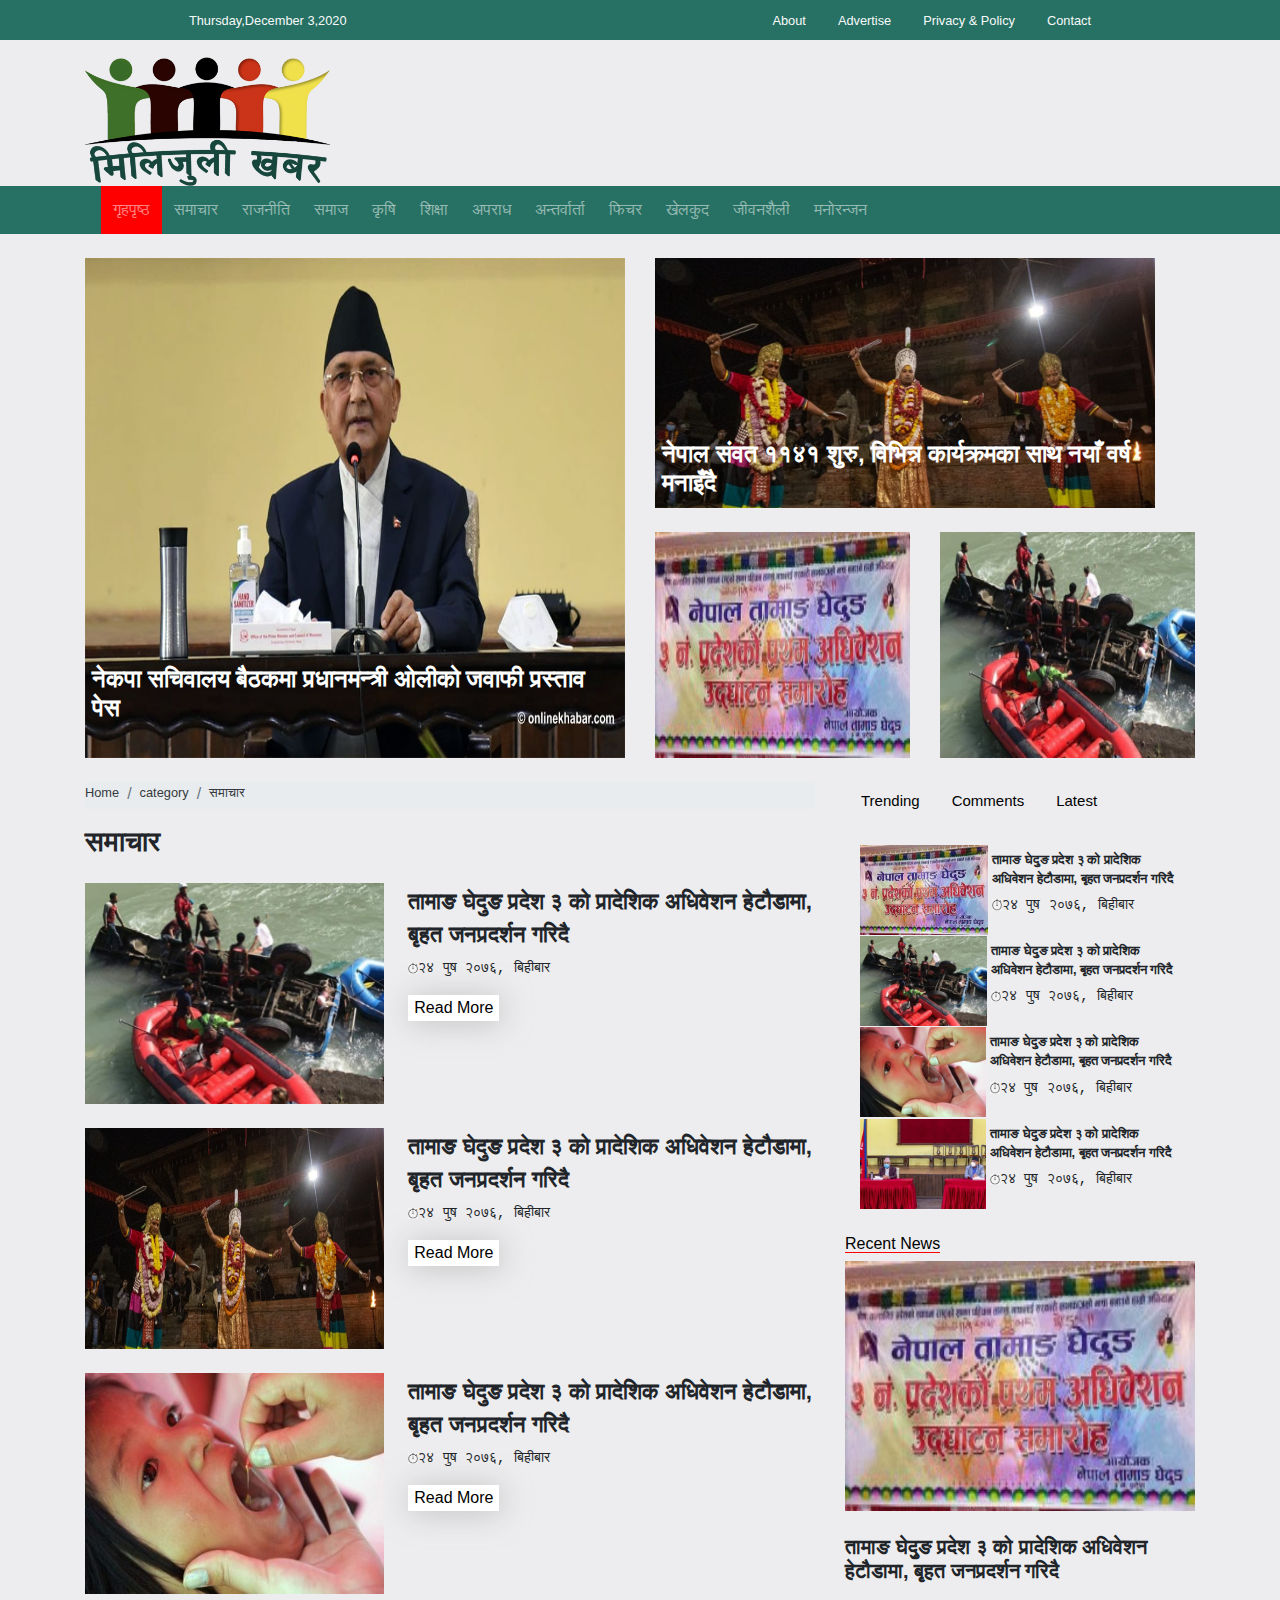
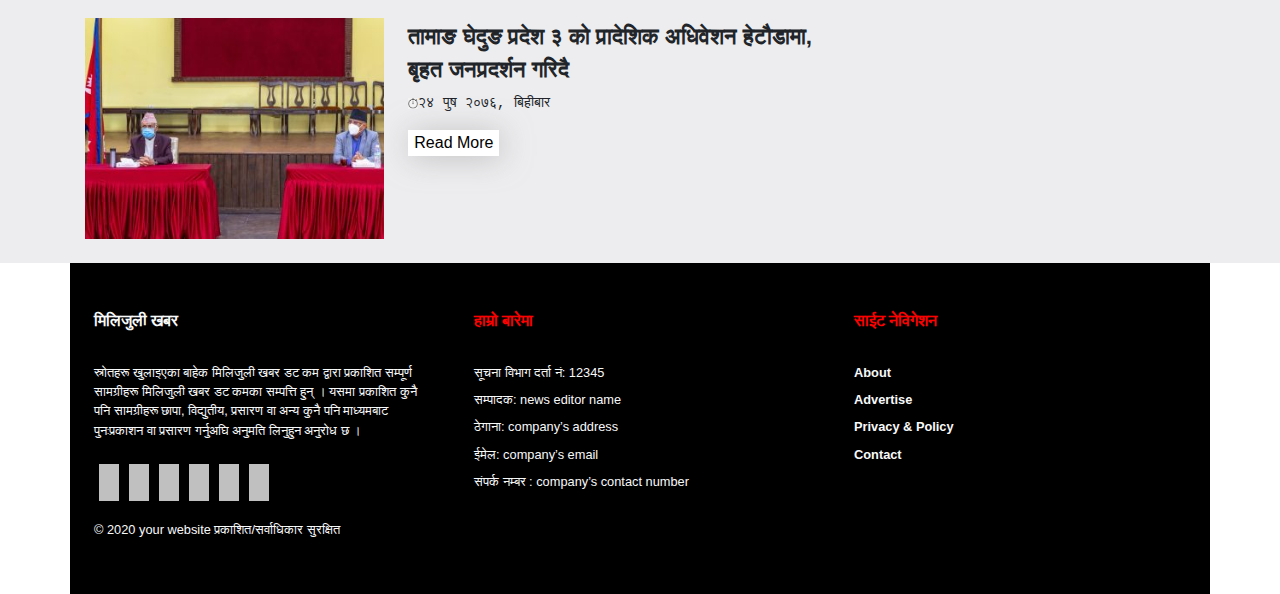
<file: samachar.html>
<!DOCTYPE html>
<html lang="en">

<head>
    <meta charset="UTF-8">
    <meta name="viewport" content="width=device-width, initial-scale=1.0">
    <link rel="stylesheet" href="https://maxcdn.bootstrapcdn.com/bootstrap/4.5.2/css/bootstrap.min.css">
    <script src="https://ajax.googleapis.com/ajax/libs/jquery/3.5.1/jquery.min.js"></script>
    <script src="https://cdnjs.cloudflare.com/ajax/libs/popper.js/1.16.0/umd/popper.min.js"></script>
    <script src="https://maxcdn.bootstrapcdn.com/bootstrap/4.5.2/js/bootstrap.min.js"></script>
    <link rel="stylesheet" href="https://pro.fontawesome.com/releases/v5.10.0/css/all.css"
        integrity="sha384-AYmEC3Yw5cVb3ZcuHtOA93w35dYTsvhLPVnYs9eStHfGJvOvKxVfELGroGkvsg+p" crossorigin="anonymous" />
    <link rel="stylesheet" href="css/style.css">
    <title>Samachar</title>
</head>

<body>
    <div class="container-fluid p-0 bg-color">
        <div class="d-flex justify-content-around bgd mb-3">
            <ul class="nav">
                <li class="nav-item active"><a class="nav-link text-light mr-5" href="#"><small>Thursday,December
                            3,2020</small></a>
                </li>

            </ul>

            <div>
                <ul class="nav">
                    <li class="nav-item active"><a class="nav-link text-light" href="About.html "><small>About</small></a></li>
                    <li class="nav-item active"><a class="nav-link text-light" href="#"><small>Advertise</small></a></li>
                    <li class="nav-item active"><a class="nav-link text-light" href="#"><small>Privacy & Policy</small></a>
                    </li>
                    <li class="nav-item active"><a class="nav-link text-light" href="#"><small>Contact</small></a></li>


                </ul>
            </div>
        </div>
        <!--logo-->
        <div class="container">
            <img src="img/final.png" alt="logo" height="130px" class="logo">
        </div>
        <!-----navbar-->

        <nav class="navbar navbar-expand-md bgd navbar-dark ">
            <a class="navbar-brand" href="#"></a>

            <P class="abc">मिलिजुली खबर</P>
            <button class="navbar-toggler" type="button" data-toggle="collapse" data-target="#collapsibleNavbar">
                <span class="navbar-toggler-icon"></span>
            </button>
            <div class="collapse navbar-collapse" id="collapsibleNavbar">
                <div class="container">
                    <ul class="navbar-nav mx-2">
                        <li class="nav-item" id="br">
                            <a class="nav-link " href="index.html">
                                गृहपृष्ठ
                            </a>
                        </li>
                        <li class="nav-item">
                            <a class="nav-link" href="samachar.html">
                                समाचार
                            </a>
                        </li>
                        <li class="nav-item">
                            <a class="nav-link" href="#">
                                राजनीति
                            </a>
                        </li>
                        <li class="nav-item">
                            <a class="nav-link" href="#">
                                समाज
                            </a>
                        </li>
                        <li class="nav-item">
                            <a class="nav-link" href="#">
                                कृषि
                            </a>
                        </li>
                        <li class="nav-item">
                            <a class="nav-link" href="#">
                                शिक्षा
                            </a>
                        </li>
                        <li class="nav-item">
                            <a class="nav-link" href="#">
                                अपराध
                            </a>
                        </li>
                        <li class="nav-item">
                            <a class="nav-link" href="#">
                                अन्तर्वार्ता
                            </a>
                        </li>
                        <li class="nav-item">
                            <a class="nav-link" href="#">
                                फिचर
                            </a>
                        </li>
                        <li class="nav-item">
                            <a class="nav-link" href="#">
                                खेलकुद
                            </a>
                        </li>
                        <li class="nav-item">
                            <a class="nav-link" href="#">
                                जीवनशैली
                            </a>
                        </li>
                        <li class="nav-item">
                            <a class="nav-link" href="#">
                                मनोरन्जन
                            </a>
                        </li>
                    </ul>
                </div>
            </div>
        </nav>
        <br>
        <!-- img section -->
        <div class="container">
            <div class="row">
                <div class="col-sm-6 col-md-6">
                    <div class="box">
                      <a href="news.html"><img src="img/kp-sharma-oli.jpg" alt="kp khatey" width="100%" height="500px"></a>
                        
                        <div class="text">
                            <h4 style="color: white;"><b>नेकपा सचिवालय बैठकमा प्रधानमन्त्री ओलीको जवाफी प्रस्ताव पेस</b>
                            </h4>
                        </div>
                    </div>

                </div><br>
                <div class="col-sm-6 col-md-6">
                    <div class="box1">
                        <img src="img/kartik.jpg" alt="8888" width="100%" height="250px">
                        <div class="text1">
                            <h4 style="color: white;"><b>नेपाल संवत ११४१ शुरु, विभिन्न कार्यक्रमका साथ नयाँ वर्ष
                                    मनाइँदै</b></h4>
                        </div>

                    </div>
                    <div class="row mt-4">
                        <div class="col-sm-6">
                            <img src="img/tab1.jpg" alt="132" width="100%" height="226px">
                        </div><br>
                        <div class="col-sm-6">
                            <img src="img/tab2.png" alt="232" width="100%" height="226px">

                        </div>

                    </div>
                </div>
            </div>
            
            <!-- breadcrumb -->
            <div class="row">
              <div class="col-sm-8">
                <nav aria-label="breadcrumb" class="mt-4 bccolor">
                    <ol class="breadcrumb  p-0 bccolor">
                      <li class="breadcrumb-item active">
                          <h6><small><a href="index.html" style="text-decoration: none;" class="text-dark">Home</a></small></h6>
                   </li>
                      <li class="breadcrumb-item active" aria-current="page">
                        <h6><small><a href="samachar.html" style="text-decoration: none;" class="text-dark">category</a></small></h6>
                      </li>
                      <li class="breadcrumb-item active" aria-current="page">
                        <h6><small><a href="samachar.html" style="text-decoration: none;" class="text-dark">समाचार</a></small></h6>

                      </li>
                    </ol>
                    <h3><b>समाचार</b></h3>
                  </nav>

                  <div class="d-flex justify-content-around mt-4">
                    <img src="img/tab2.png" width="41%" height="221px">
                    <div class="pl-4">
                      <h3><small><b>तामाङ घेदुङ प्रदेश ३ को प्रादेशिक अधिवेशन हेटौडामा, बृहत जनप्रदर्शन गरिदै</b></small>
                      </h3>
                      <pre><img src="img/watch.png" width="10px">२४ पुष २०७६, बिहीबार</pre>
                      <button type="button" class="read"> Read More</button>
                    </div>
                  </div>

                  <div class="d-flex justify-content-around mt-4">
                    <img src="img/kartik.jpg" width="41%" height="221px">
                    <div class="pl-4">
                      <h3><small><b>तामाङ घेदुङ प्रदेश ३ को प्रादेशिक अधिवेशन हेटौडामा, बृहत जनप्रदर्शन गरिदै</b></small>
                      </h3>
                      <pre><img src="img/watch.png" width="10px">२४ पुष २०७६, बिहीबार</pre>
                      <button type="button" class="read"> Read More</button>
                    </div>
                  </div>

                  <div class="d-flex justify-content-around mt-4">
                    <img src="img/tab3.jpg" width="41%" height="221px">
                    <div class="pl-4">
                      <h3><small><b>तामाङ घेदुङ प्रदेश ३ को प्रादेशिक अधिवेशन हेटौडामा, बृहत जनप्रदर्शन गरिदै</b></small>
                      </h3>
                      <pre><img src="img/watch.png" width="10px">२४ पुष २०७६, बिहीबार</pre>
                      <button type="button" class="read"> Read More</button>
                    </div>
                  </div>

                  <div class="d-flex justify-content-around mt-4 mb-4">
                    <img src="img/tab4.jpg" width="41%" height="221px">
                    <div class="pl-4">
                      <h3><small><b>तामाङ घेदुङ प्रदेश ३ को प्रादेशिक अधिवेशन हेटौडामा, बृहत जनप्रदर्शन गरिदै</b></small>
                      </h3>
                      <pre><img src="img/watch.png" width="10px">२४ पुष २०७६, बिहीबार</pre>
                      <button type="button" class="read"> Read More</button>
                    </div>
                  </div>


                

              </div>

              <!-- tab list -->
                <div class="col-sm-4 mt-4">
                    <ul class="nav " role="tablist">
                      <li class="nav-item">
                        <a class="nav-link  " data-toggle="pill" href="#home" style="color: black; font-size: 15px;">Trending</a>
                      </li>
                      <li class="nav-item">
                        <a class="nav-link " data-toggle="pill" href="#menu1" style="color: black; font-size: 15px;">Comments</a>
                      </li>
                      <li class="nav-item">
                        <a class="nav-link" data-toggle="pill" href="#menu2" style="color: black; font-size: 15px;">Latest</a>
                      </li>
                    </ul>
          
                    <!-- Tab panels-->
                    <div class="tab-content">
                      <!---Trending-->
                      <div id="home" class="container tab-pane active "><br>
                        <div class="d-flex justify-content-around">
                          <img src="img/tab1.jpg" width="40%" height="90px">
                          <div class="p-1">
                            <h6><small><b>तामाङ घेदुङ प्रदेश ३ को प्रादेशिक अधिवेशन हेटौडामा, बृहत जनप्रदर्शन गरिदै</b></small>
                            </h6>
                            <pre><img src="img/watch.png" width="10px">२४ पुष २०७६, बिहीबार</pre>
                          </div>
                        </div>
          
                        <div class="d-flex justify-content-around">
                          <img src="img/tab2.png" width="40%" height="90px">
                          <div class="p-1">
                            <h6><small><b>तामाङ घेदुङ प्रदेश ३ को प्रादेशिक अधिवेशन हेटौडामा, बृहत जनप्रदर्शन गरिदै</b></small>
                            </h6>
                            <pre><img src="img/watch.png" width="10px">२४ पुष २०७६, बिहीबार</pre>
                          </div>
                        </div>
          
                        <div class="d-flex justify-content-around">
                          <img src="img/tab3.jpg" width="40%" height="90px">
                          <div class="p-1">
                            <h6><small><b>तामाङ घेदुङ प्रदेश ३ को प्रादेशिक अधिवेशन हेटौडामा, बृहत जनप्रदर्शन गरिदै</b></small>
                            </h6>
                            <pre><img src="img/watch.png" width="10px">२४ पुष २०७६, बिहीबार</pre>
                          </div>
                        </div>
          
                        <div class="d-flex justify-content-around">
                          <img src="img/tab4.jpg" width="40%" height="90px">
                          <div class="p-1">
                            <h6><small><b>तामाङ घेदुङ प्रदेश ३ को प्रादेशिक अधिवेशन हेटौडामा, बृहत जनप्रदर्शन गरिदै</b></small>
                            </h6>
                            <pre><img src="img/watch.png" width="10px">२४ पुष २०७६, बिहीबार</pre>
                          </div>
                        </div>
                      </div>
          
                      <!---Comments-->
                      <div id="menu1" class="container tab-pane fade"><br>
                        <div class="d-flex justify-content-around">
                          <img src="img/tab3.jpg" width="40%" height="90px">
                          <div class="p-1">
                            <h6><small><b>तामाङ घेदुङ प्रदेश ३ को प्रादेशिक अधिवेशन हेटौडामा, बृहत जनप्रदर्शन गरिदै</b></small>
                            </h6>
                            <pre><img src="img/watch.png" width="10px">२४ पुष २०७६, बिहीबार</pre>
                          </div>
                        </div>
                        <div class="d-flex justify-content-around">
                          <img src="img/tab4.jpg" width="40%" height="90px">
                          <div class="p-1">
                            <h6><small><b>तामाङ घेदुङ प्रदेश ३ को प्रादेशिक अधिवेशन हेटौडामा, बृहत जनप्रदर्शन गरिदै</b></small>
                            </h6>
                            <pre><img src="img/watch.png" width="10px">२४ पुष २०७६, बिहीबार</pre>
                          </div>
                        </div>
          
                        <div class="d-flex justify-content-around">
                          <img src="img/tab1.jpg" width="40%" height="90px">
                          <div class="p-1">
                            <h6><small><b>तामाङ घेदुङ प्रदेश ३ को प्रादेशिक अधिवेशन हेटौडामा, बृहत जनप्रदर्शन गरिदै</b></small>
                            </h6>
                            <pre><img src="img/watch.png" width="10px">२४ पुष २०७६, बिहीबार</pre>
                          </div>
                        </div>
          
                        <div class="d-flex justify-content-around">
                          <img src="img/tab5.png" width="40%" height="90px">
                          <div class="p-1">
                            <h6><small><b>तामाङ घेदुङ प्रदेश ३ को प्रादेशिक अधिवेशन हेटौडामा, बृहत जनप्रदर्शन गरिदै</b></small>
                            </h6>
                            <pre><img src="img/watch.png" width="10px">२४ पुष २०७६, बिहीबार</pre>
                          </div>
                        </div>
                      </div>
          
                      <!---latest-->
                      <div id="menu2" class="container tab-pane fade "><br>
                        <div class="d-flex justify-content-around">
                          <img src="img/tab2.png" width="40%" height="90px">
                          <div class="p-1">
                            <h6><small><b>तामाङ घेदुङ प्रदेश ३ को प्रादेशिक अधिवेशन हेटौडामा, बृहत जनप्रदर्शन गरिदै</b></small>
                            </h6>
                            <pre><img src="img/watch.png" width="10px">२४ पुष २०७६, बिहीबार</pre>
                          </div>
                        </div>
          
                        <div class="d-flex justify-content-around">
                          <img src="img/tab4.jpg" width="40%" height="90px">
                          <div class="p-1">
                            <h6><small><b>तामाङ घेदुङ प्रदेश ३ को प्रादेशिक अधिवेशन हेटौडामा, बृहत जनप्रदर्शन गरिदै</b></small>
                            </h6>
                            <pre><img src="img/watch.png" width="10px">२४ पुष २०७६, बिहीबार</pre>
                          </div>
                        </div>
          
                        <div class="d-flex justify-content-around">
                          <img src="img/tab1.jpg" width="40%" height="90px">
                          <div class="p-1">
                            <h6><small><b>तामाङ घेदुङ प्रदेश ३ को प्रादेशिक अधिवेशन हेटौडामा, बृहत जनप्रदर्शन गरिदै</b></small>
                            </h6>
                            <pre><img src="img/watch.png" width="10px">२४ पुष २०७६, बिहीबार</pre>
                          </div>
                        </div>
          
                        <div class="d-flex justify-content-around">
                          <img src="img/tab4.jpg" width="40%" height="90px">
                          <div class="p-1">
                            <h6><small><b>तामाङ घेदुङ प्रदेश ३ को प्रादेशिक अधिवेशन हेटौडामा, बृहत जनप्रदर्शन गरिदै</b></small>
                            </h6>
                            <pre><img src="img/watch.png" width="10px">२४ पुष २०७६, बिहीबार</pre>
                          </div>
                        </div>
                      </div>
          
          
                    </div>
                    <br>
                    <!---same div down section for popular stories-->
                    <div class="justify-content-around">
                      <h6><a style="border-bottom: 1px solid red; color: black;" href="#">Recent News</a></h6>
                      <img src="img/tab1.jpg" alt="ghedung gaupalika" width="100%" height="250px"><br><br>
                      <h5><b>तामाङ घेदुङ प्रदेश ३ को प्रादेशिक अधिवेशन हेटौडामा, बृहत जनप्रदर्शन गरिदै</b></h5>
          
                    </div>
                  </div>

              
              <!-- row ending... -->
            </div>

        </div>

    </div>
    
    <footer class="container-fluid f-bgd ">
        <div class="container fbgd-footer"><br> 
          <div class="row ">
            <!--footer content-->
            <div class="col-sm-4 p-4 text-light">
              <h6><b>मिलिजुली खबर</b></h6><br>
              <h6><small>स्रोतहरू खुलाइएका बाहेक मिलिजुली खबर डट कम द्वारा प्रकाशित सम्पूर्ण सामग्रीहरू मिलिजुली खबर डट कमका सम्पत्ति हुन् । यसमा प्रकाशित कुनै पनि सामग्रीहरू छापा, विद्युतीय, प्रसारण वा अन्य कुनै पनि माध्यमबाट पुनःप्रकाशन वा प्रसारण गर्नुअघि अनुमति लिनुहुन अनुरोध छ ।</small></h6>
              <br>
              
                <div>
                  <a class="fb-ic" href="https://www.facebook.com/surpasstechnologies/">
                    <i class="fab fa-facebook-f  " style="color: seashell; margin: 5px; background-color:silver; padding: 10px;" > </i>
                  </a>
                  <a class="tw-ic">
                    <i class="fab fa-twitter "style="color: seashell; margin: 5px; background-color:silver; padding: 10px;" > </i>
                  </a>
                  <a class="gplus-ic">
                    <i class="fab fa-google-plus-g " style="color: seashell; margin: 5px; background-color:silver; padding: 10px;"> </i>
                  </a>
                  <a class="li-ic">
                    <i class="fab fa-linkedin-in " style="color: seashell; margin: 5px; background-color:silver; padding: 10px;"> </i>
                  </a>
                  <a class="ins-ic">
                    <i class="fab fa-instagram " style="color: seashell; margin: 5px; background-color:silver; padding: 10px;"> </i>
                  </a>
                  <a class="pin-ic">
                    <i class="fab fa-pinterest " style="color: seashell; margin: 5px; background-color:silver; padding: 10px;"> </i>
                  </a>
                </div><br>
                <h6><small>© 2020 your website प्रकाशित/सर्वाधिकार सुरक्षित</small></h6><br>
              
            </div>
            <!---footer 2nd column-->
            <div class="col-sm-4 p-4 text-light">
              <h6 style="color: red;"><b>हाम्रो बारेमा</b></h6><br>
              <h6><small>सूचना विभाग दर्ता नं: 12345</small></h6>
              <h6><small>सम्पादक: news editor name</small></h6>
              <h6><small>ठेगाना: company’s address</small></h6>
              <h6><small>ईमेल: company’s email</small></h6>
              <h6><small>संपर्क नम्बर : company’s contact number</small></h6>
            </div>
            <!--footer 3rd column-->
            <div class="col-sm-4 p-4 text-light"> 
              <h6 style="color: red;"><b>साईट नेविगेशन</b></h6><br>
              <div> 
              <h6><small><b><a href="About.html" class="text-light">About</a></b></small></h6>
              <h6><small><b><a href="#" class="text-light">Advertise</a></b></small></h6>
              <h6><small><b><a href="#" class="text-light">Privacy & Policy</a></b></small></h6>
              <h6><small><b><a href="#" class="text-light">Contact</a></b></small></h6>
  
              </div>
  
  
            </div>
          </div>
        </div>
  
      </footer>
</body>

</html>
</file>
<file: css/index.css>
.bgd{
    background-color: #267163;
}
@media only screen and (max-width: 1024px){
   .nav{
       display: none;
   }
 
    }
    @media only screen and (max-width: 1024px){
        .logo{
            display: none;
        }
         }
         @media only screen and (min-width: 768px){
            .abc{
                display: none;
                text-align: center;
               
            }
             }
             .abc{
                font-weight: bold;
                font-size: 30px;
                color: #ffffff;
             }
li:hover:not(.active) {
    background-color:red;
  
  }
  #br{
      background-color: red;
  }
.navbar{
    padding-top:0px;
    padding-bottom:0px;
}
.navbar-nav .nav-item{
    padding:4px;
}
  .color{
    background-color: #ffffff;
  }
 .bgcolor{
     background-color: #EDEDEF;
 }
 .bgd-f{
     background-color: red;
     border-top-left-radius: 2px;
     border-bottom-left-radius: 2px;
 }
 .borderbtn{
     border-bottom: 1px dotted#EDEDEF;
 }
 .bgd-footer{
    background-color: #267163;
  
}
</file>
<file: css/style.css>
.bgd{
    background-color: #267163;
}
@media only screen and (max-width: 1024px){
   .nav{
       display: none;
   }
 
    }
    @media only screen and (max-width: 1024px){
        .logo{
            display: none;
        }
         }
         @media only screen and (min-width: 768px){
            .abc{
                display: none;
                text-align: center;
               
            }
             }
             .abc{
                font-weight: bold;
                font-size: 30px;
                color: #ffffff;
             }
li:hover:not(.active) {
    background-color:red;
  
  }
  #br{
      background-color: red;
  }
.navbar{
    padding-top:0px;
    padding-bottom:0px;
}
.navbar-nav .nav-item{
    padding:4px;
}
  .color{
    background-color: #ffffff;
  }
 .bg-color{
     background-color:#EDEDEF
 }
 .bgd-f{
     background-color: red;
     border-top-left-radius: 2px;
     border-bottom-left-radius: 2px;
 }
 .borderbtn{
     border-bottom: 1px dotted#EDEDEF;
 }
 .fbgd-footer{
    background-color:black;
  
}
.f-bgd{
    background-color: white;
}
 /* samachar */
 .box{
    position: relative;
    display: inline-block;
}
.box .text{
    position: absolute;
    top: 80%;
    margin: 7px;
}

 .box1{
     position: relative;
     display: inline-block;
 }
 .box1 .text1{
     position: absolute;
     top: 70%;
     margin: 7px;
 }
 .read{
     border: none;
     box-shadow: 2px 2px 30px rgba(158, 156, 156, 0.555);
     background-color: white;
 }
 .read:hover{
     background-color: red;
     color: white;
    
 }
</file>
